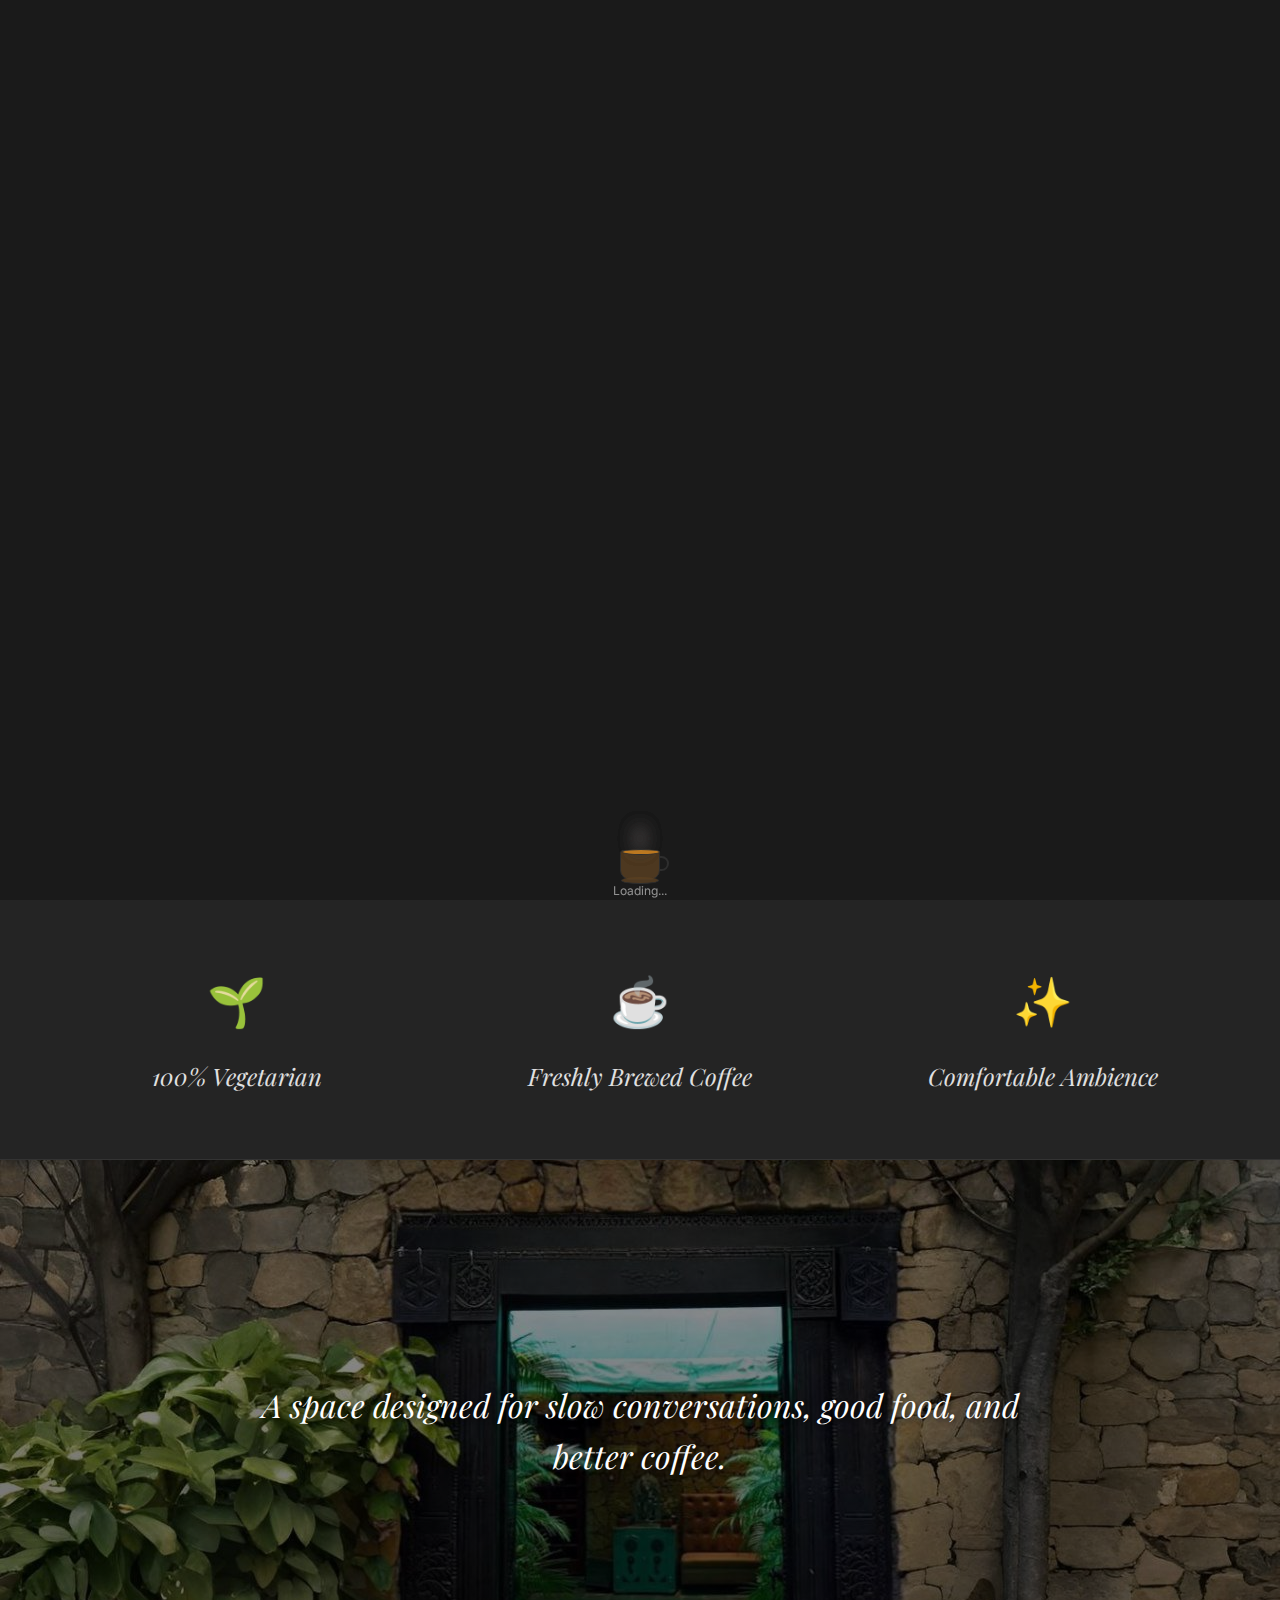
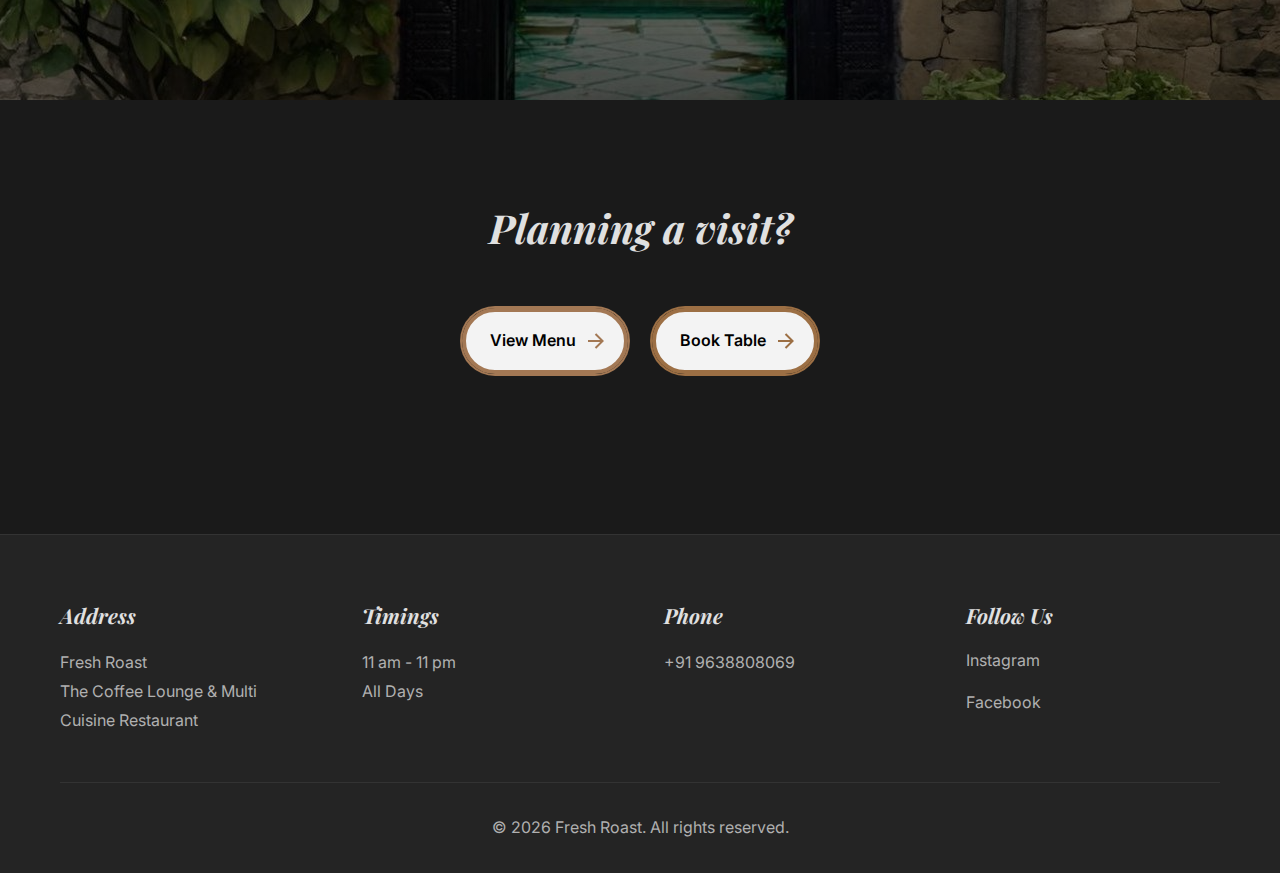
<file: index.html>
<!DOCTYPE html>
<html lang="en">
<head>
    <meta charset="UTF-8">
    <meta name="viewport" content="width=device-width, initial-scale=1.0">
    <meta name="description" content="Fresh Roast - The Coffee Lounge & Multi Cuisine Restaurant. 100% Vegetarian restaurant serving freshly brewed coffee and delicious multi-cuisine food.">
    <meta name="keywords" content="restaurant, coffee, vegetarian, multi cuisine, Ahmedabad, Fresh Roast">
    <meta name="author" content="Fresh Roast">
    <title>Fresh Roast - The Coffee Lounge & Multi Cuisine Restaurant</title>
    <link rel="stylesheet" href="styles.css">
    <link rel="preconnect" href="https://fonts.googleapis.com">
    <link rel="preconnect" href="https://fonts.gstatic.com" crossorigin>
    <link href="https://fonts.googleapis.com/css2?family=Playfair+Display:ital,wght@0,400;0,600;0,700;1,400&family=Inter:wght@300;400;500;600&display=swap" rel="stylesheet">
</head>
<body>
    <!-- Loader (first visit only) -->
    <div class="loader" id="loader">
        <div class="cup">
            <div class="cup-handle"></div>
            <div class="smoke one"></div>
            <div class="smoke two"></div>
            <div class="smoke three"></div>
        </div>
        <div class="load">Loading...</div>
    </div>

    <!-- Navigation -->
    <nav class="navbar" id="navbar">
        <div class="nav-container">
            <a href="index.html" class="nav-logo">
                <img src="logo.png" alt="Fresh Roast" class="logo-img">
                <span class="logo-text">Fresh Roast</span>
            </a>
            <ul class="nav-menu">
                <li><a href="index.html" class="nav-link">Home</a></li>
                <li><a href="menu.html" class="nav-link">Menu</a></li>
                <li><a href="about.html" class="nav-link">About</a></li>
                <li><a href="contact.html" class="nav-link">Visit Us</a></li>
                <li>
                    <button class="theme-toggle" id="themeToggle" aria-label="Toggle theme">
                        <svg class="sun-icon" viewBox="0 0 24 24" fill="none" stroke="currentColor">
                            <circle cx="12" cy="12" r="5"></circle>
                            <line x1="12" y1="1" x2="12" y2="3"></line>
                            <line x1="12" y1="21" x2="12" y2="23"></line>
                            <line x1="4.22" y1="4.22" x2="5.64" y2="5.64"></line>
                            <line x1="18.36" y1="18.36" x2="19.78" y2="19.78"></line>
                            <line x1="1" y1="12" x2="3" y2="12"></line>
                            <line x1="21" y1="12" x2="23" y2="12"></line>
                            <line x1="4.22" y1="19.78" x2="5.64" y2="18.36"></line>
                            <line x1="18.36" y1="5.64" x2="19.78" y2="4.22"></line>
                        </svg>
                        <svg class="moon-icon" viewBox="0 0 24 24" fill="none" stroke="currentColor">
                            <path d="M21 12.79A9 9 0 1 1 11.21 3 7 7 0 0 0 21 12.79z"></path>
                        </svg>
                    </button>
                </li>
            </ul>
            <button class="nav-toggle" id="navToggle" aria-label="Toggle navigation">
                <span></span>
                <span></span>
                <span></span>
            </button>
        </div>
    </nav>

    <!-- Home Page -->
    <main>
        <!-- Hero Section -->
        <section class="hero" id="hero">
            <div class="hero-carousel" id="heroCarousel">
                <div class="carousel-slide active" style="background-image: url('home.jpg')"></div>
                <div class="carousel-slide" style="background-image: url('home1.jpg')"></div>
                <div class="carousel-slide" style="background-image: url('home2.jpg')"></div>
            </div>
            <div class="hero-overlay"></div>
            <div class="hero-content">
                <h1 class="hero-title">Fresh Roast</h1>
                <p class="hero-subtitle">The Coffee Lounge & Multi Cuisine Restaurant</p>
                <div class="hero-cta">
                    <a href="menu.html" class="animated-button">
                        <svg viewBox="0 0 24 24" class="arr-2" xmlns="http://www.w3.org/2000/svg">
                            <path d="M16.1716 10.9999L10.8076 5.63589L12.2218 4.22168L20 11.9999L12.2218 19.778L10.8076 18.3638L16.1716 12.9999H4V10.9999H16.1716Z"></path>
                        </svg>
                        <span class="text">View Menu</span>
                        <span class="circle"></span>
                        <svg viewBox="0 0 24 24" class="arr-1" xmlns="http://www.w3.org/2000/svg">
                            <path d="M16.1716 10.9999L10.8076 5.63589L12.2218 4.22168L20 11.9999L12.2218 19.778L10.8076 18.3638L16.1716 12.9999H4V10.9999H16.1716Z"></path>
                        </svg>
                    </a>
                    <a href="contact.html#reserve" class="animated-button reserve-btn">
                        <svg viewBox="0 0 24 24" class="arr-2" xmlns="http://www.w3.org/2000/svg">
                            <path d="M16.1716 10.9999L10.8076 5.63589L12.2218 4.22168L20 11.9999L12.2218 19.778L10.8076 18.3638L16.1716 12.9999H4V10.9999H16.1716Z"></path>
                        </svg>
                        <span class="text">Reserve Table</span>
                        <span class="circle"></span>
                        <svg viewBox="0 0 24 24" class="arr-1" xmlns="http://www.w3.org/2000/svg">
                            <path d="M16.1716 10.9999L10.8076 5.63589L12.2218 4.22168L20 11.9999L12.2218 19.778L10.8076 18.3638L16.1716 12.9999H4V10.9999H16.1716Z"></path>
                        </svg>
                    </a>
                </div>
            </div>
        </section>

        <!-- Quick Identity Strip -->
        <section class="identity-strip">
            <div class="container">
                <div class="identity-item">
                    <div class="identity-icon">🌱</div>
                    <h3>100% Vegetarian</h3>
                </div>
                <div class="identity-item">
                    <div class="identity-icon">☕</div>
                    <h3>Freshly Brewed Coffee</h3>
                </div>
                <div class="identity-item">
                    <div class="identity-icon">✨</div>
                    <h3>Comfortable Ambience</h3>
                </div>
            </div>
        </section>

        <!-- Experience Section -->
        <section class="experience">
            <div class="experience-image">
                <img src="home.jpg" alt="Fresh Roast Ambience" loading="lazy">
            </div>
            <div class="experience-overlay"></div>
            <div class="experience-content">
                <p class="experience-text">A space designed for slow conversations, good food, and better coffee.</p>
            </div>
        </section>

        <!-- Gentle CTA Section -->
        <section class="cta-section">
            <div class="container">
                <h2 class="cta-title">Planning a visit?</h2>
                <div class="cta-buttons">
                    <a href="menu.html" class="animated-button">
                        <svg viewBox="0 0 24 24" class="arr-2" xmlns="http://www.w3.org/2000/svg">
                            <path d="M16.1716 10.9999L10.8076 5.63589L12.2218 4.22168L20 11.9999L12.2218 19.778L10.8076 18.3638L16.1716 12.9999H4V10.9999H16.1716Z"></path>
                        </svg>
                        <span class="text">View Menu</span>
                        <span class="circle"></span>
                        <svg viewBox="0 0 24 24" class="arr-1" xmlns="http://www.w3.org/2000/svg">
                            <path d="M16.1716 10.9999L10.8076 5.63589L12.2218 4.22168L20 11.9999L12.2218 19.778L10.8076 18.3638L16.1716 12.9999H4V10.9999H16.1716Z"></path>
                        </svg>
                    </a>
                    <a href="contact.html#reserve" class="animated-button reserve-btn">
                        <svg viewBox="0 0 24 24" class="arr-2" xmlns="http://www.w3.org/2000/svg">
                            <path d="M16.1716 10.9999L10.8076 5.63589L12.2218 4.22168L20 11.9999L12.2218 19.778L10.8076 18.3638L16.1716 12.9999H4V10.9999H16.1716Z"></path>
                        </svg>
                        <span class="text">Book Table</span>
                        <span class="circle"></span>
                        <svg viewBox="0 0 24 24" class="arr-1" xmlns="http://www.w3.org/2000/svg">
                            <path d="M16.1716 10.9999L10.8076 5.63589L12.2218 4.22168L20 11.9999L12.2218 19.778L10.8076 18.3638L16.1716 12.9999H4V10.9999H16.1716Z"></path>
                        </svg>
                    </a>
                </div>
            </div>
        </section>
    </main>

    <!-- Footer -->
    <footer class="footer">
        <div class="container">
            <div class="footer-content">
                <div class="footer-section">
                    <h3>Address</h3>
                    <p>Fresh Roast<br>The Coffee Lounge & Multi Cuisine Restaurant</p>
                </div>
                <div class="footer-section">
                    <h3>Timings</h3>
                    <p>11 am - 11 pm<br>All Days</p>
                </div>
                <div class="footer-section">
                    <h3>Phone</h3>
                    <p><a href="tel:+919638808069">+91 9638808069</a></p>
                </div>
                <div class="footer-section">
                    <h3>Follow Us</h3>
                    <div class="social-links">
                        <a href="https://www.instagram.com/freshroast.ahm/?igsh=aXdsazV2ZzJhY3du#" target="_blank" rel="noopener noreferrer" aria-label="Instagram">Instagram</a>
                        <a href="https://www.facebook.com/FreshRoastTheCoffeeLounge/" target="_blank" rel="noopener noreferrer" aria-label="Facebook">Facebook</a>
                    </div>
                </div>
            </div>
            <div class="footer-bottom">
                <p>&copy; 2026 Fresh Roast. All rights reserved.</p>
            </div>
        </div>
    </footer>

    <!-- Back to Top Button -->
    <button class="back-to-top" id="backToTop" aria-label="Back to top">
        <svg class="svgIcon" viewBox="0 0 384 512">
            <path d="M214.6 41.4c-12.5-12.5-32.8-12.5-45.3 0l-160 160c-12.5 12.5-12.5 32.8 0 45.3s32.8 12.5 45.3 0L160 141.2V448c0 17.7 14.3 32 32 32s32-14.3 32-32V141.2L329.4 246.6c12.5 12.5 32.8 12.5 45.3 0s12.5-32.8 0-45.3l-160-160z"></path>
        </svg>
    </button>

    <script src="script.js"></script>
</body>
</html>
</file>
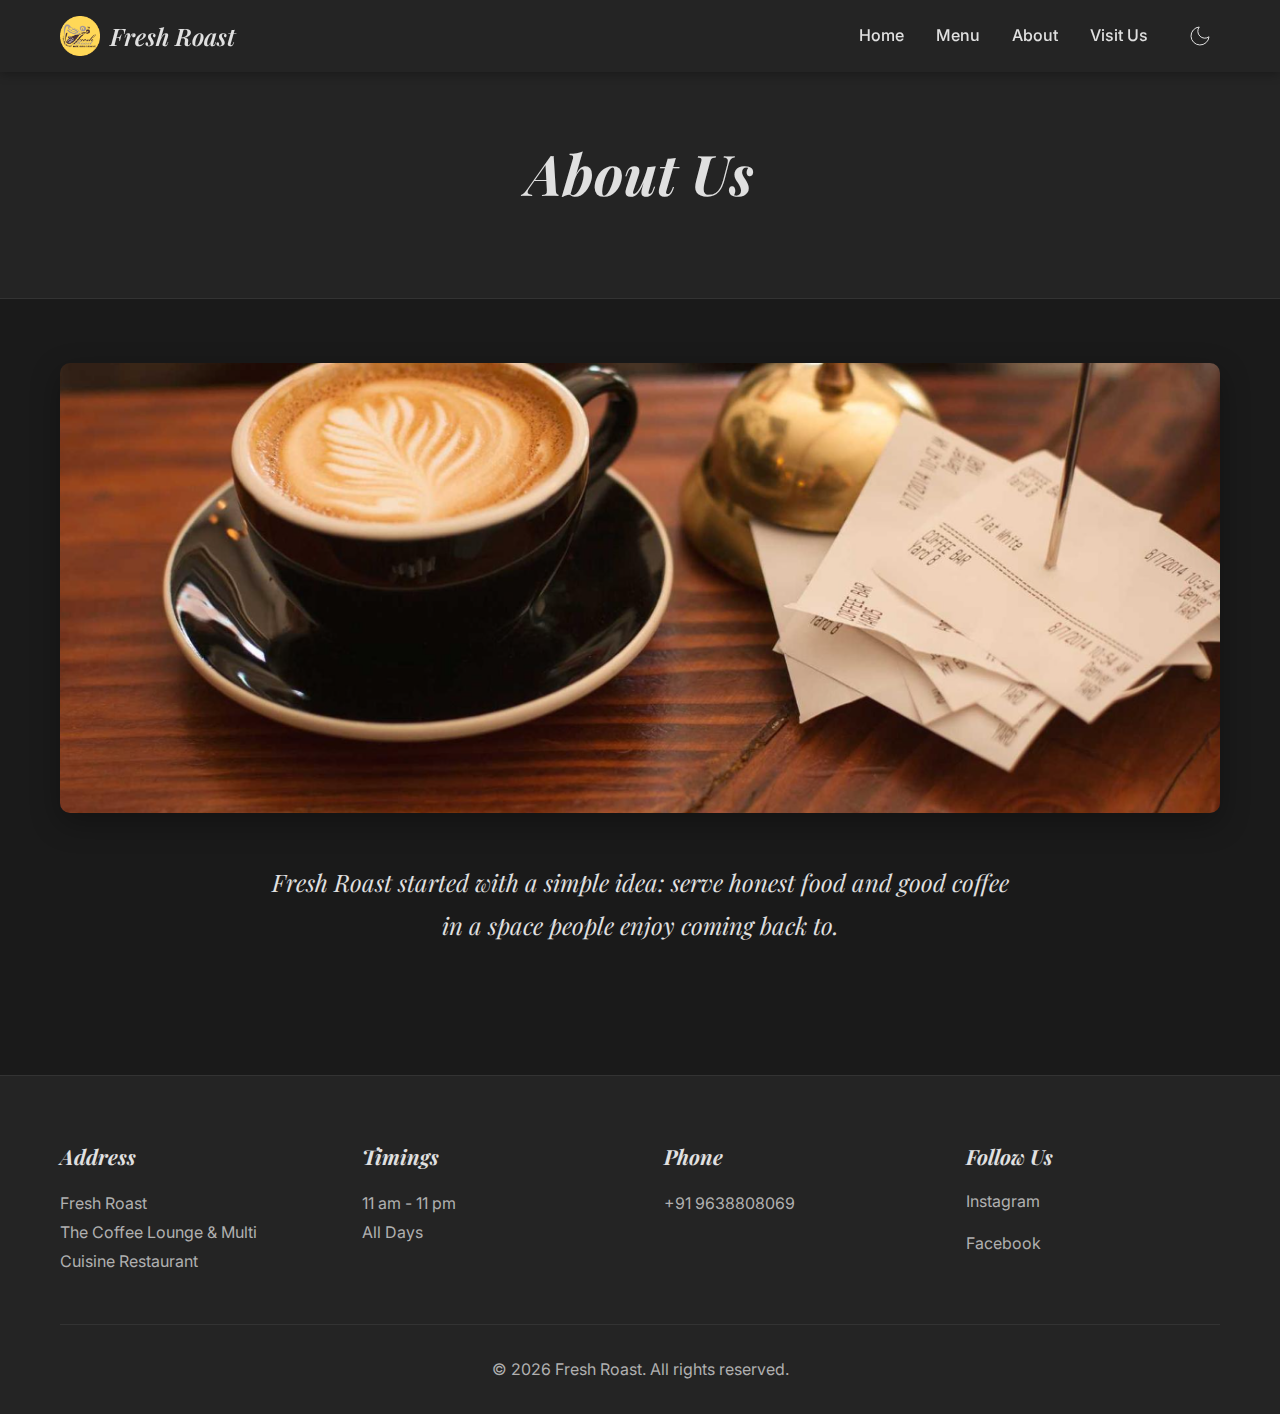
<file: about.html>
<!DOCTYPE html>
<html lang="en">
<head>
    <meta charset="UTF-8">
    <meta name="viewport" content="width=device-width, initial-scale=1.0">
    <meta name="description" content="Learn about Fresh Roast - serving honest food and good coffee in a space people enjoy coming back to.">
    <title>About - Fresh Roast</title>
    <link rel="stylesheet" href="styles.css">
    <link rel="preconnect" href="https://fonts.googleapis.com">
    <link rel="preconnect" href="https://fonts.gstatic.com" crossorigin>
    <link href="https://fonts.googleapis.com/css2?family=Playfair+Display:ital,wght@0,400;0,600;0,700;1,400&family=Inter:wght@300;400;500;600&display=swap" rel="stylesheet">
</head>
<body>
    <!-- Navigation -->
    <nav class="navbar" id="navbar">
        <div class="nav-container">
            <a href="index.html" class="nav-logo">
                <img src="logo.png" alt="Fresh Roast" class="logo-img">
                <span class="logo-text">Fresh Roast</span>
            </a>
            <ul class="nav-menu">
                <li><a href="index.html" class="nav-link">Home</a></li>
                <li><a href="menu.html" class="nav-link">Menu</a></li>
                <li><a href="about.html" class="nav-link">About</a></li>
                <li><a href="contact.html" class="nav-link">Visit Us</a></li>
                <li>
                    <button class="theme-toggle" id="themeToggle" aria-label="Toggle theme">
                        <svg class="sun-icon" viewBox="0 0 24 24" fill="none" stroke="currentColor">
                            <circle cx="12" cy="12" r="5"></circle>
                            <line x1="12" y1="1" x2="12" y2="3"></line>
                            <line x1="12" y1="21" x2="12" y2="23"></line>
                            <line x1="4.22" y1="4.22" x2="5.64" y2="5.64"></line>
                            <line x1="18.36" y1="18.36" x2="19.78" y2="19.78"></line>
                            <line x1="1" y1="12" x2="3" y2="12"></line>
                            <line x1="21" y1="12" x2="23" y2="12"></line>
                            <line x1="4.22" y1="19.78" x2="5.64" y2="18.36"></line>
                            <line x1="18.36" y1="5.64" x2="19.78" y2="4.22"></line>
                        </svg>
                        <svg class="moon-icon" viewBox="0 0 24 24" fill="none" stroke="currentColor">
                            <path d="M21 12.79A9 9 0 1 1 11.21 3 7 7 0 0 0 21 12.79z"></path>
                        </svg>
                    </button>
                </li>
            </ul>
            <button class="nav-toggle" id="navToggle" aria-label="Toggle navigation">
                <span></span>
                <span></span>
                <span></span>
            </button>
        </div>
    </nav>

    <!-- Page Header -->
    <div class="page-header">
        <h1 class="page-title">About Us</h1>
    </div>

    <!-- About Content -->
    <main class="page-content">
        <div class="container">
            <div class="about-image-container">
                <img src="cof.png" alt="Fresh Roast" class="about-image" loading="lazy">
            </div>
            <div class="about-story">
                <p class="about-story-text">
                    Fresh Roast started with a simple idea: serve honest food and good coffee in a space people enjoy coming back to.
                </p>
            </div>
        </div>
    </main>

    <!-- Footer -->
    <footer class="footer">
        <div class="container">
            <div class="footer-content">
                <div class="footer-section">
                    <h3>Address</h3>
                    <p>Fresh Roast<br>The Coffee Lounge & Multi Cuisine Restaurant</p>
                </div>
                <div class="footer-section">
                    <h3>Timings</h3>
                    <p>11 am - 11 pm<br>All Days</p>
                </div>
                <div class="footer-section">
                    <h3>Phone</h3>
                    <p><a href="tel:+919638808069">+91 9638808069</a></p>
                </div>
                <div class="footer-section">
                    <h3>Follow Us</h3>
                    <div class="social-links">
                        <a href="https://www.instagram.com/freshroast.ahm/?igsh=aXdsazV2ZzJhY3du#" target="_blank" rel="noopener noreferrer" aria-label="Instagram">Instagram</a>
                        <a href="https://www.facebook.com/FreshRoastTheCoffeeLounge/" target="_blank" rel="noopener noreferrer" aria-label="Facebook">Facebook</a>
                    </div>
                </div>
            </div>
            <div class="footer-bottom">
                <p>&copy; 2026 Fresh Roast. All rights reserved.</p>
            </div>
        </div>
    </footer>

    <!-- Back to Top Button -->
    <button class="back-to-top" id="backToTop" aria-label="Back to top">
        <svg class="svgIcon" viewBox="0 0 384 512">
            <path d="M214.6 41.4c-12.5-12.5-32.8-12.5-45.3 0l-160 160c-12.5 12.5-12.5 32.8 0 45.3s32.8 12.5 45.3 0L160 141.2V448c0 17.7 14.3 32 32 32s32-14.3 32-32V141.2L329.4 246.6c12.5 12.5 32.8 12.5 45.3 0s12.5-32.8 0-45.3l-160-160z"></path>
        </svg>
    </button>

    <script src="script.js"></script>
</body>
</html>
</file>
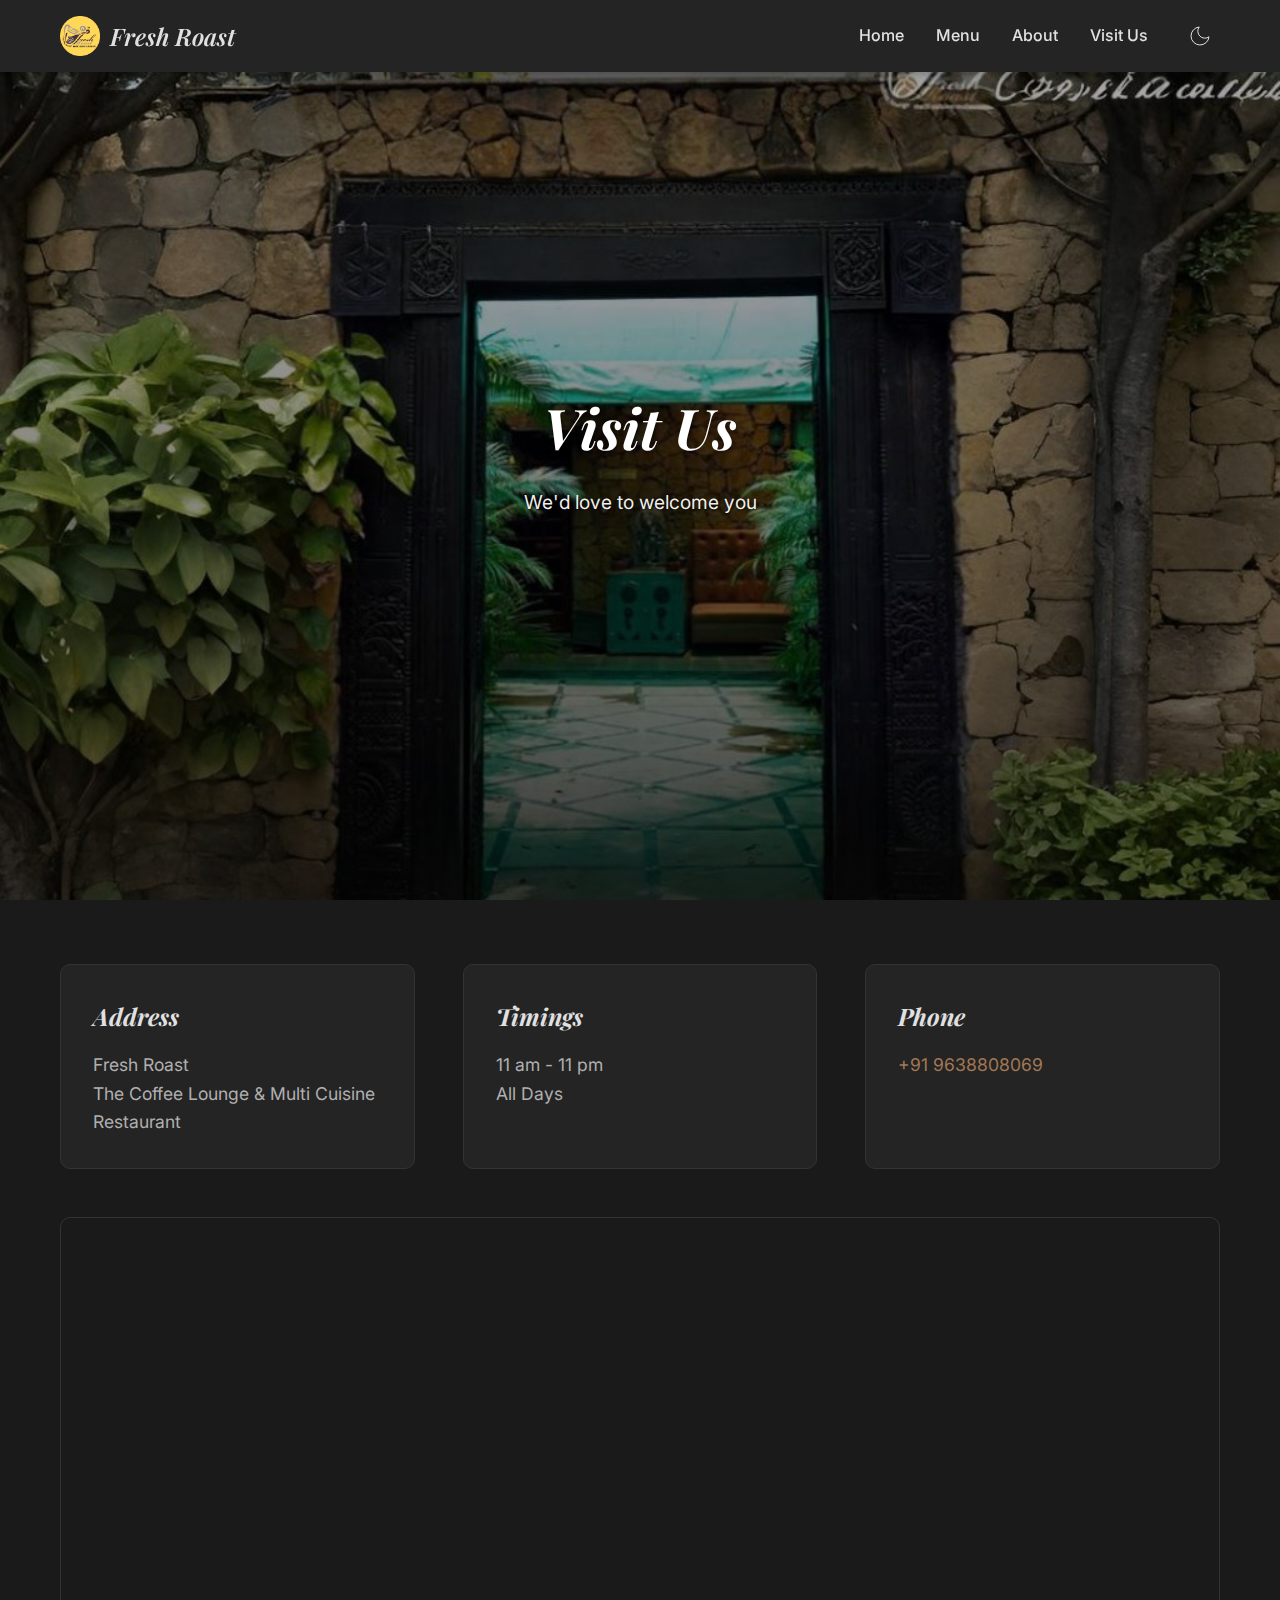
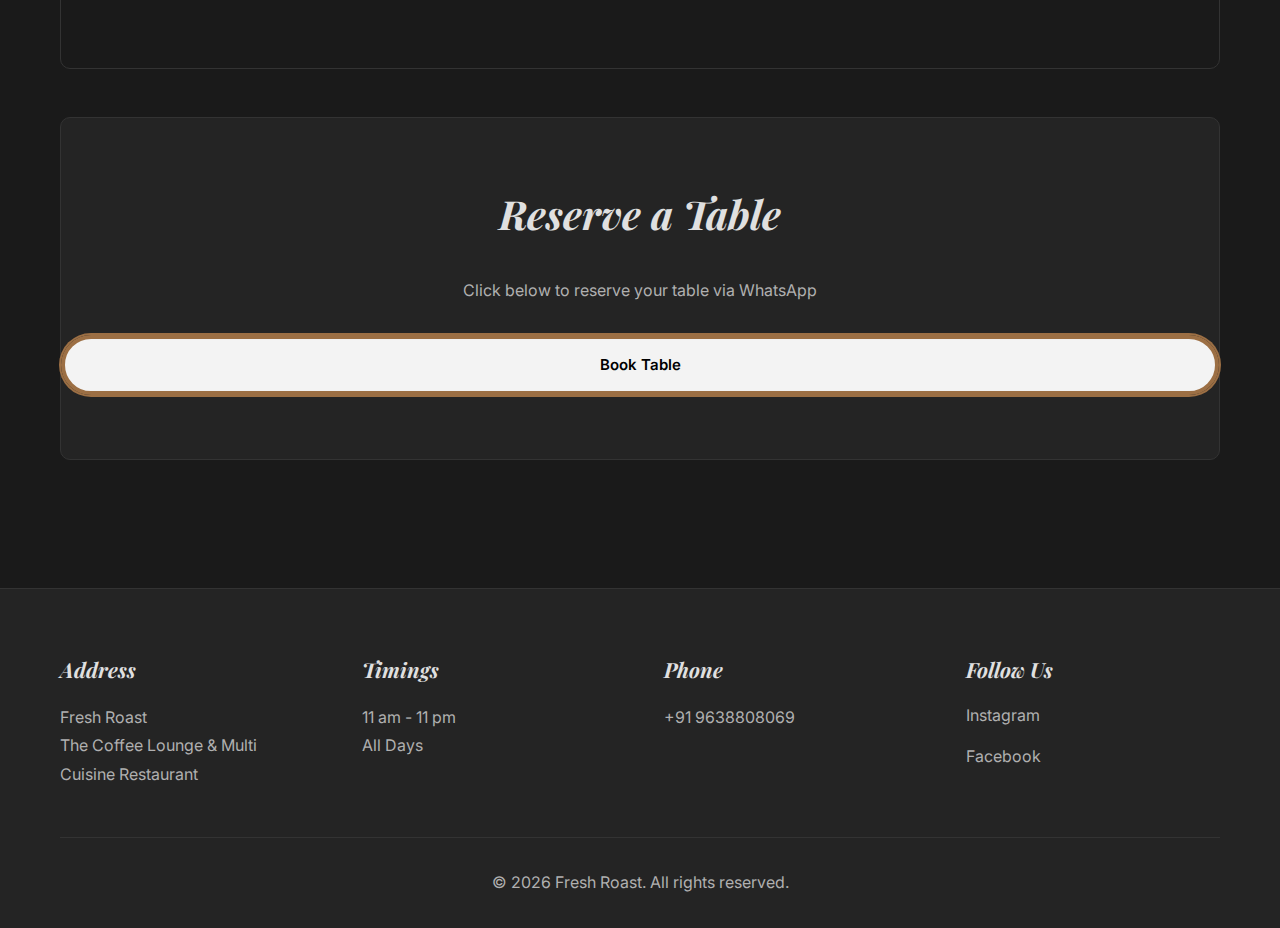
<file: contact.html>
<!DOCTYPE html>
<html lang="en">
<head>
    <meta charset="UTF-8">
    <meta name="viewport" content="width=device-width, initial-scale=1.0">
    <meta name="description" content="Visit Fresh Roast - Find our address, timings, and contact information. Reserve your table today!">
    <title>Visit Us - Fresh Roast</title>
    <link rel="stylesheet" href="styles.css">
    <link rel="preconnect" href="https://fonts.googleapis.com">
    <link rel="preconnect" href="https://fonts.gstatic.com" crossorigin>
    <link href="https://fonts.googleapis.com/css2?family=Playfair+Display:ital,wght@0,400;0,600;0,700;1,400&family=Inter:wght@300;400;500;600&display=swap" rel="stylesheet">
</head>
<body>
    <!-- Navigation -->
    <nav class="navbar" id="navbar">
        <div class="nav-container">
            <a href="index.html" class="nav-logo">
                <img src="logo.png" alt="Fresh Roast" class="logo-img">
                <span class="logo-text">Fresh Roast</span>
            </a>
            <ul class="nav-menu">
                <li><a href="index.html" class="nav-link">Home</a></li>
                <li><a href="menu.html" class="nav-link">Menu</a></li>
                <li><a href="about.html" class="nav-link">About</a></li>
                <li><a href="contact.html" class="nav-link">Visit Us</a></li>
                <li>
                    <button class="theme-toggle" id="themeToggle" aria-label="Toggle theme">
                        <svg class="sun-icon" viewBox="0 0 24 24" fill="none" stroke="currentColor">
                            <circle cx="12" cy="12" r="5"></circle>
                            <line x1="12" y1="1" x2="12" y2="3"></line>
                            <line x1="12" y1="21" x2="12" y2="23"></line>
                            <line x1="4.22" y1="4.22" x2="5.64" y2="5.64"></line>
                            <line x1="18.36" y1="18.36" x2="19.78" y2="19.78"></line>
                            <line x1="1" y1="12" x2="3" y2="12"></line>
                            <line x1="21" y1="12" x2="23" y2="12"></line>
                            <line x1="4.22" y1="19.78" x2="5.64" y2="18.36"></line>
                            <line x1="18.36" y1="5.64" x2="19.78" y2="4.22"></line>
                        </svg>
                        <svg class="moon-icon" viewBox="0 0 24 24" fill="none" stroke="currentColor">
                            <path d="M21 12.79A9 9 0 1 1 11.21 3 7 7 0 0 0 21 12.79z"></path>
                        </svg>
                    </button>
                </li>
            </ul>
            <button class="nav-toggle" id="navToggle" aria-label="Toggle navigation">
                <span></span>
                <span></span>
                <span></span>
            </button>
        </div>
    </nav>

    <!-- Page Header -->
    <div class="page-header visit-header">
        <div class="visit-header-image">
            <img src="home.jpg" alt="Fresh Roast" class="visit-header-img" loading="lazy">
        </div>
        <div class="visit-header-overlay"></div>
        <div class="visit-header-content">
            <h1 class="page-title">Visit Us</h1>
            <p class="page-subtitle">We'd love to welcome you</p>
        </div>
    </div>

    <!-- Contact Content -->
    <main class="page-content">
        <div class="container">
            <div class="contact-info">
                <div class="contact-item">
                    <h3>Address</h3>
                    <p>Fresh Roast<br>The Coffee Lounge & Multi Cuisine Restaurant</p>
                </div>
                <div class="contact-item">
                    <h3>Timings</h3>
                    <p>11 am - 11 pm<br>All Days</p>
                </div>
                <div class="contact-item">
                    <h3>Phone</h3>
                    <p><a href="tel:+919638808069">+91 9638808069</a></p>
                </div>
            </div>

            <div class="map-container">
             <iframe src="https://www.google.com/maps/embed?pb=!1m18!1m12!1m3!1d229.51423745306727!2d72.5644036967439!3d23.01540667382108!2m3!1f0!2f0!3f0!3m2!1i1024!2i768!4f13.1!3m3!1m2!1s0x395e8501d4c2bc61%3A0x37ebe7c2292459db!2sFresh%20Roast%20(Ahmedabad)!5e0!3m2!1sen!2sin!4v1768493990735!5m2!1sen!2sin" width="600" height="450" style="border:0;" allowfullscreen="" loading="lazy" referrerpolicy="no-referrer-when-downgrade">

             </iframe>
            </div>

            <div class="reserve-section" id="reserve">
                <h2>Reserve a Table</h2>
                <p style="margin-bottom: 2rem; color: var(--text-secondary);">Click below to reserve your table via WhatsApp</p>
                <a href="javascript:void(0)" class="animated-button reserve-btn centered" id="reserveButton">
                    <span class="text">Book Table</span>
                    <span class="circle"></span>
                </a>
            </div>
        </div>
    </main>

    <!-- Footer -->
    <footer class="footer">
        <div class="container">
            <div class="footer-content">
                <div class="footer-section">
                    <h3>Address</h3>
                    <p>Fresh Roast<br>The Coffee Lounge & Multi Cuisine Restaurant</p>
                </div>
                <div class="footer-section">
                    <h3>Timings</h3>
                    <p>11 am - 11 pm<br>All Days</p>
                </div>
                <div class="footer-section">
                    <h3>Phone</h3>
                    <p><a href="tel:+919638808069">+91 9638808069</a></p>
                </div>
                <div class="footer-section">
                    <h3>Follow Us</h3>
                    <div class="social-links">
                        <a href="https://www.instagram.com/freshroast.ahm/?igsh=aXdsazV2ZzJhY3du#" target="_blank" rel="noopener noreferrer" aria-label="Instagram">Instagram</a>
                        <a href="https://www.facebook.com/FreshRoastTheCoffeeLounge/" target="_blank" rel="noopener noreferrer" aria-label="Facebook">Facebook</a>
                    </div>
                </div>
            </div>
            <div class="footer-bottom">
                <p>&copy; 2026 Fresh Roast. All rights reserved.</p>
            </div>
        </div>
    </footer>

    <!-- Back to Top Button -->
    <button class="back-to-top" id="backToTop" aria-label="Back to top">
        <svg class="svgIcon" viewBox="0 0 384 512">
            <path d="M214.6 41.4c-12.5-12.5-32.8-12.5-45.3 0l-160 160c-12.5 12.5-12.5 32.8 0 45.3s32.8 12.5 45.3 0L160 141.2V448c0 17.7 14.3 32 32 32s32-14.3 32-32V141.2L329.4 246.6c12.5 12.5 32.8 12.5 45.3 0s12.5-32.8 0-45.3l-160-160z"></path>
        </svg>
    </button>

    <script src="script.js"></script>
</body>
</html>
</file>
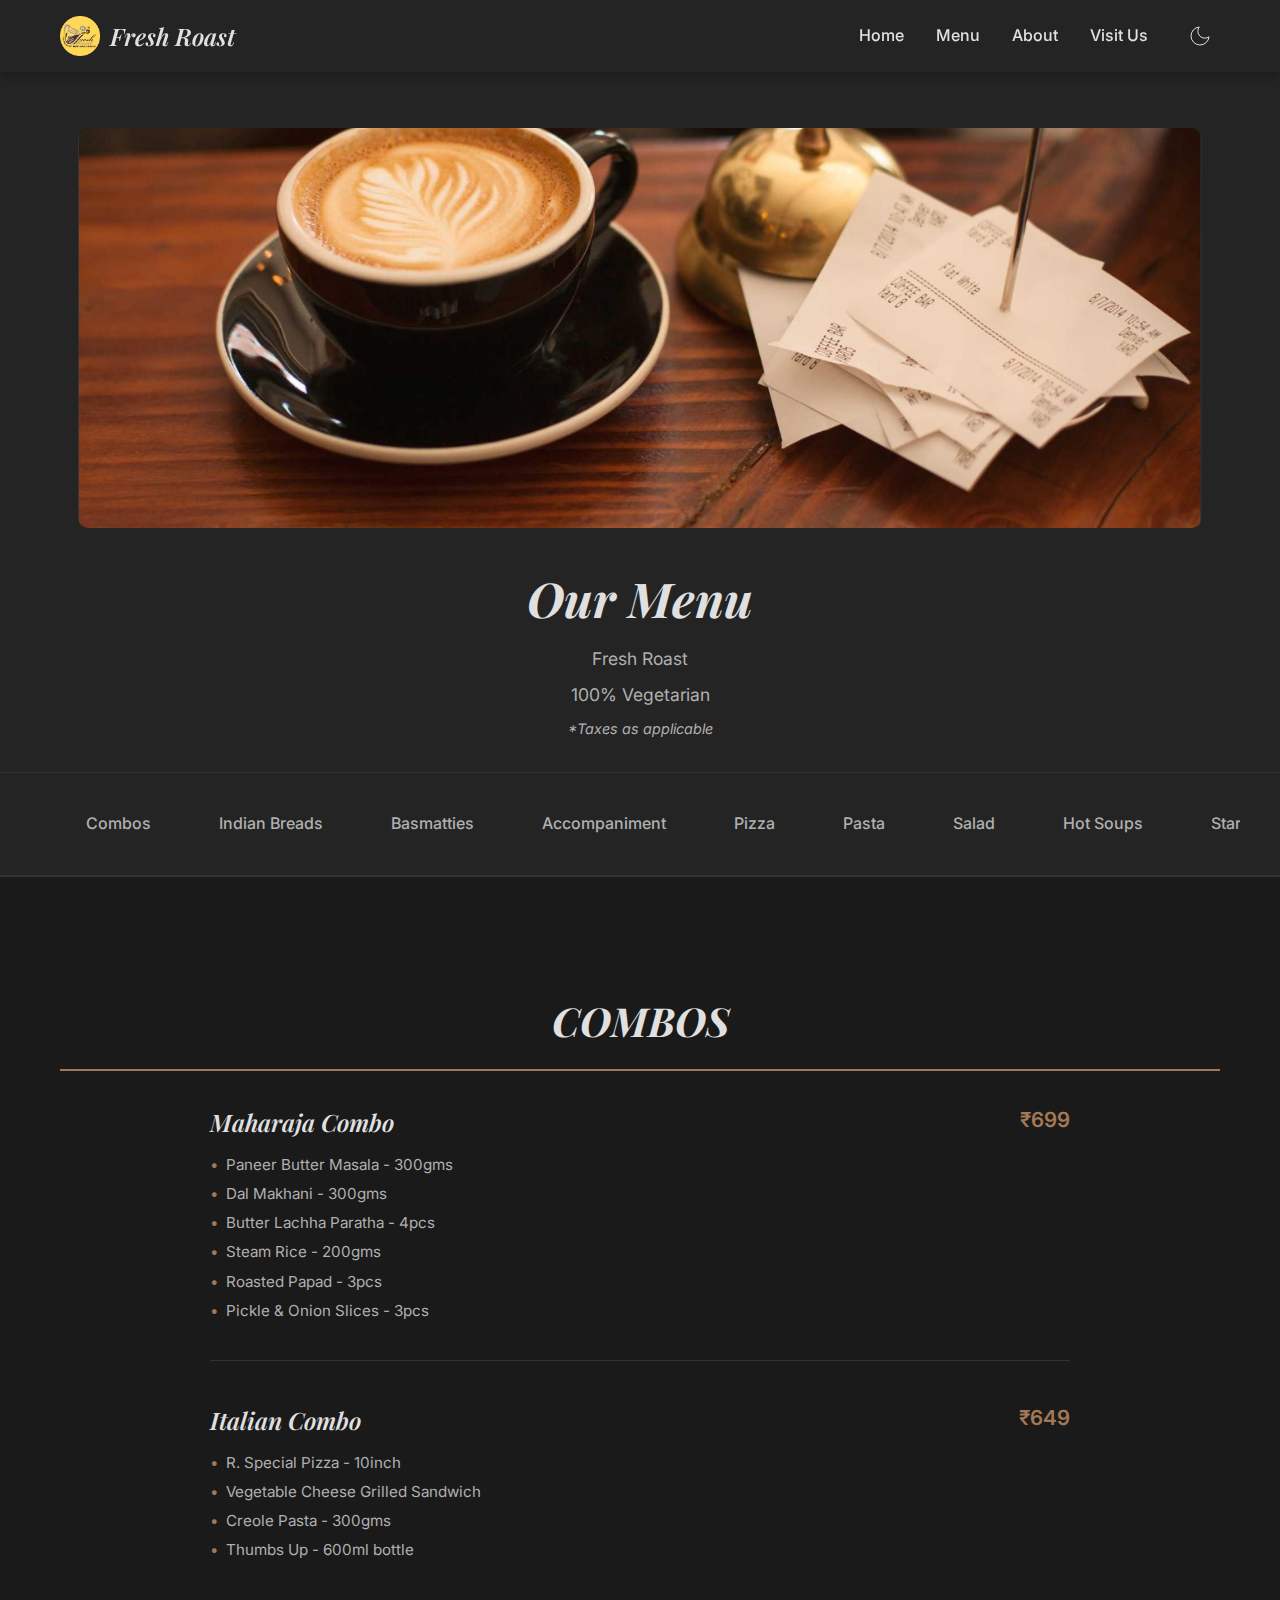
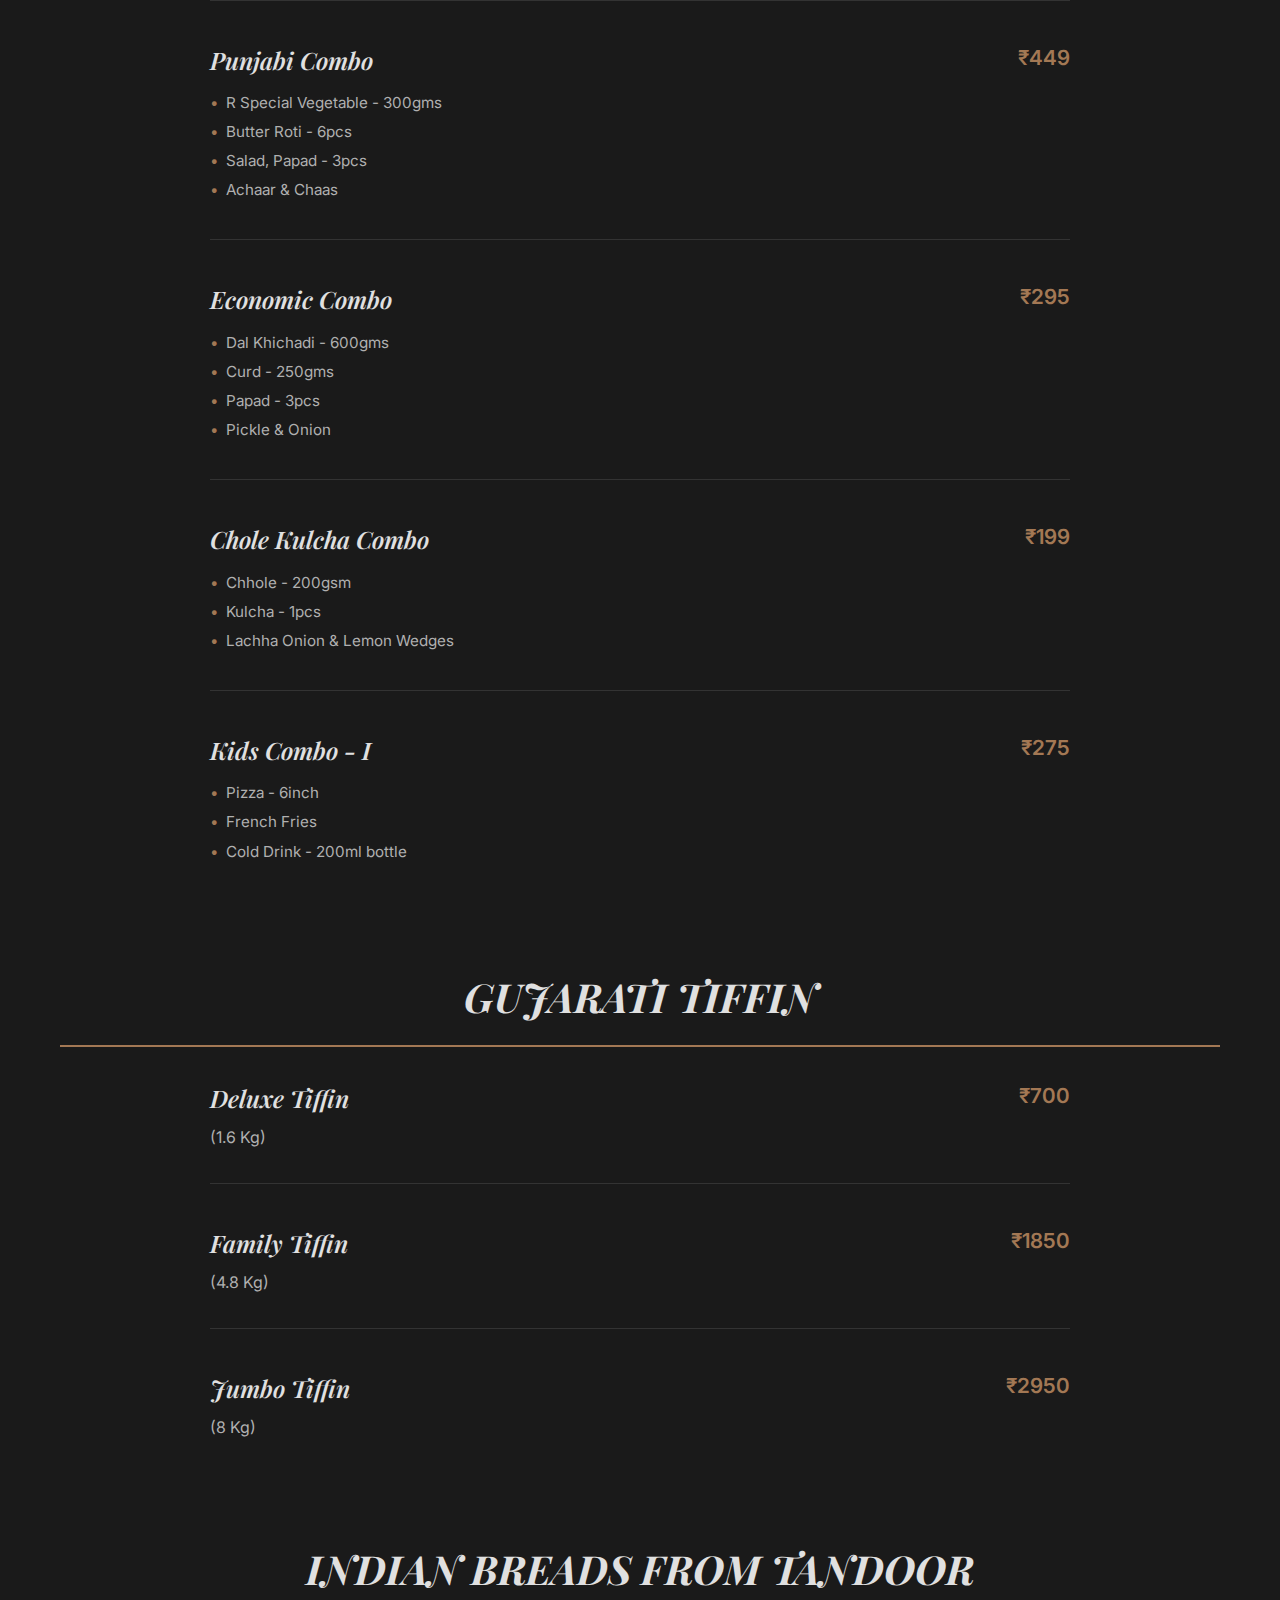
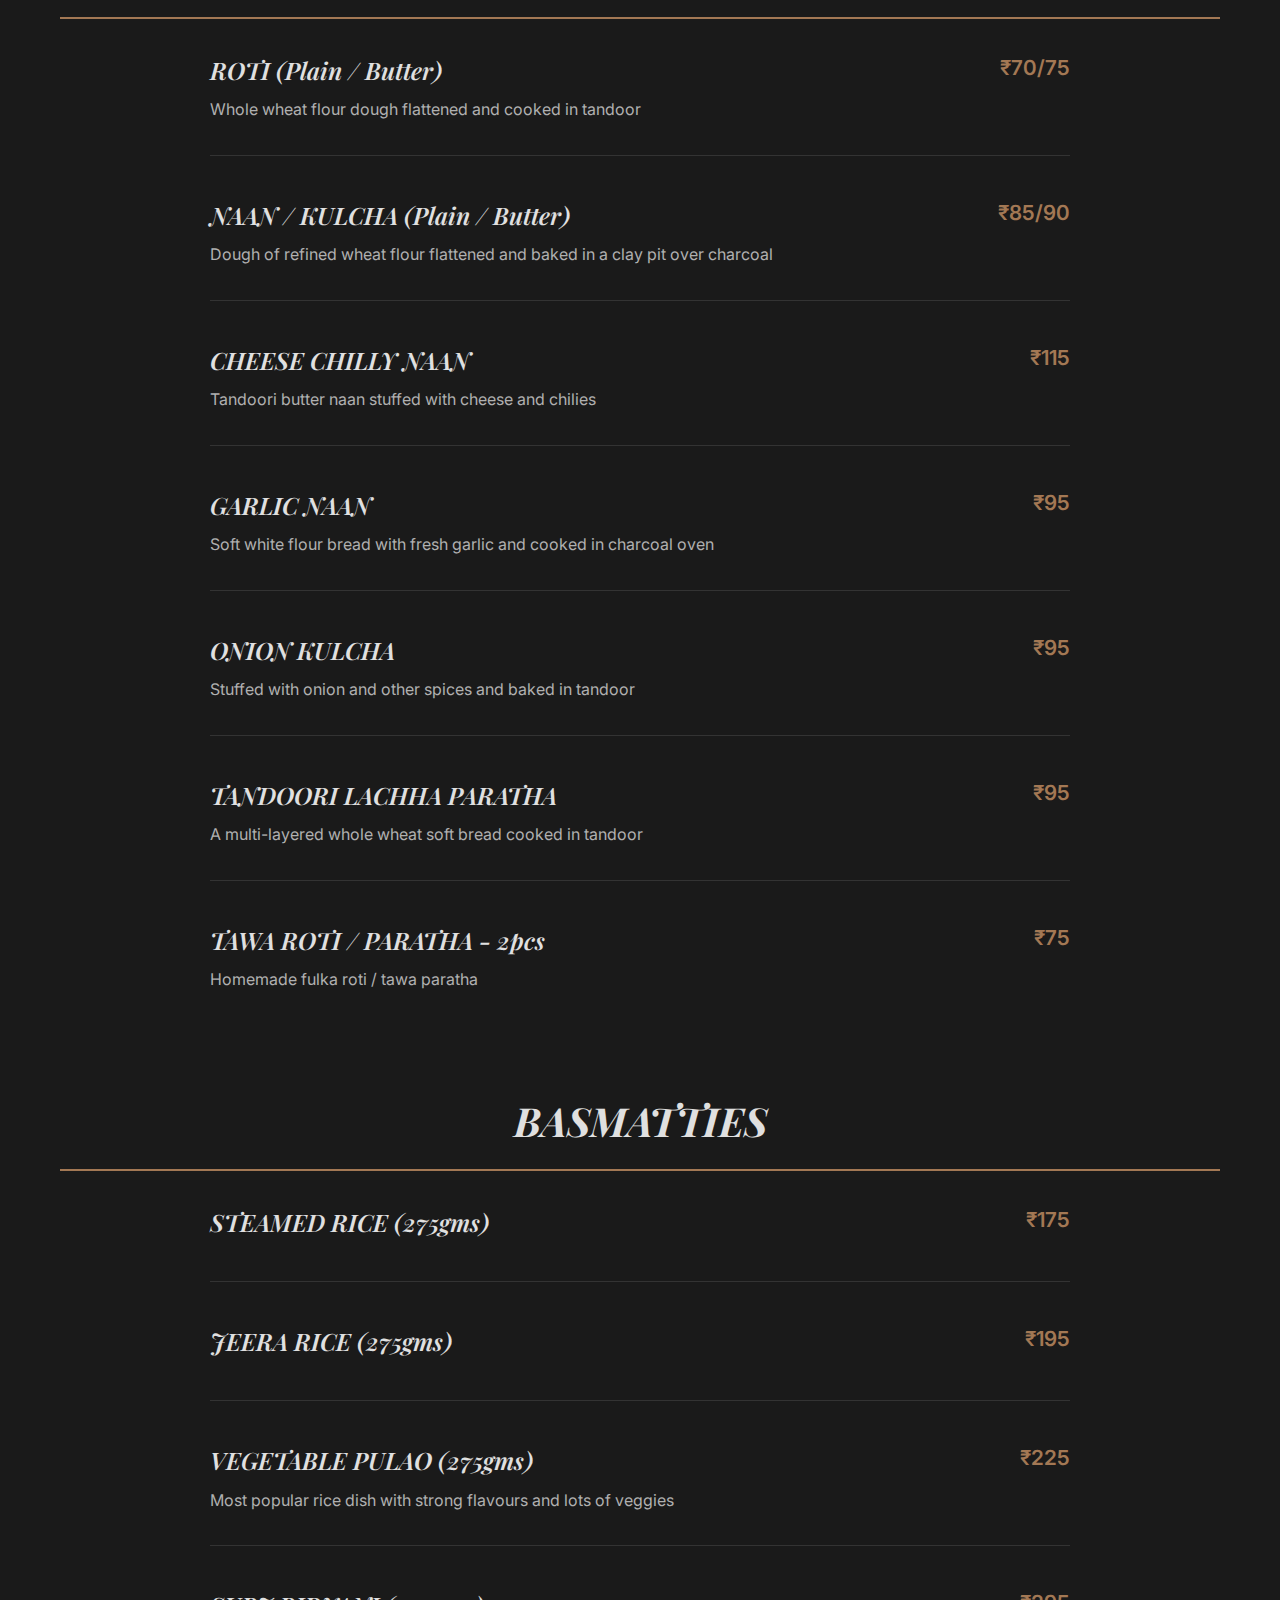
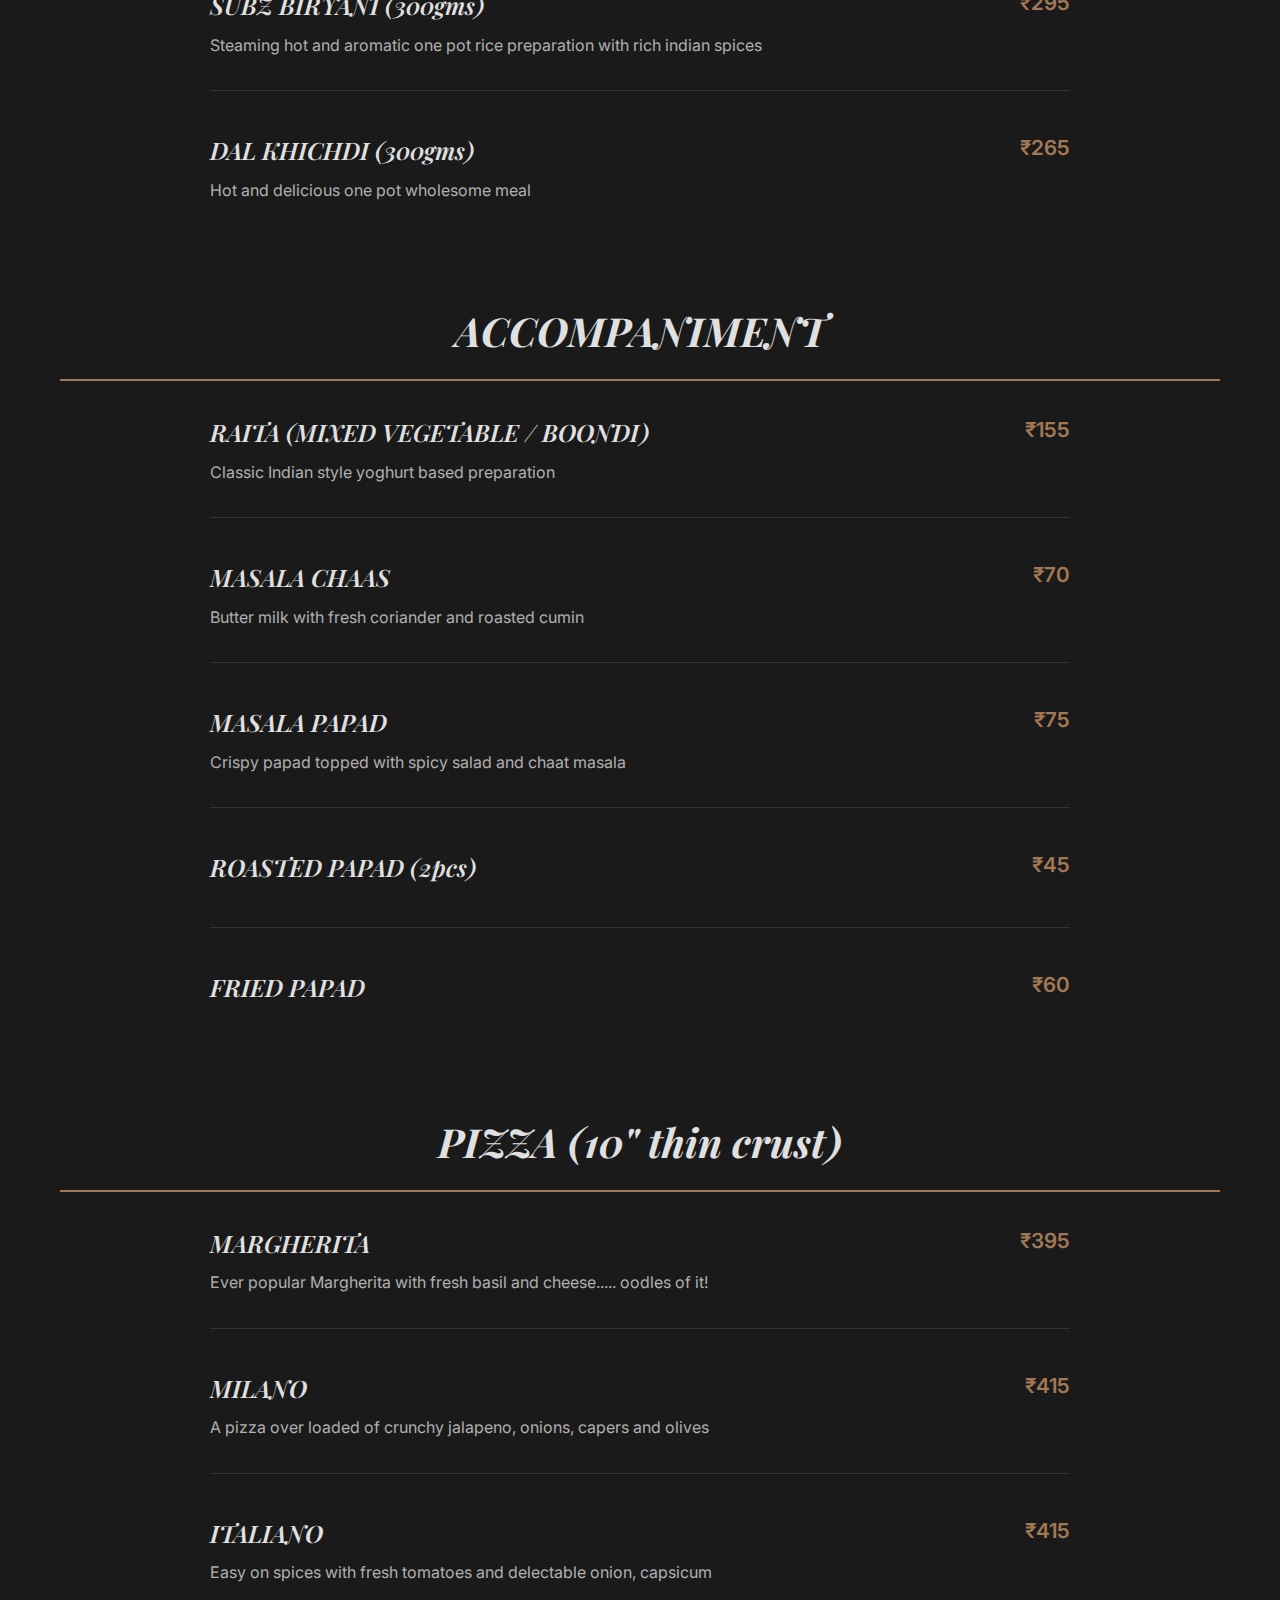
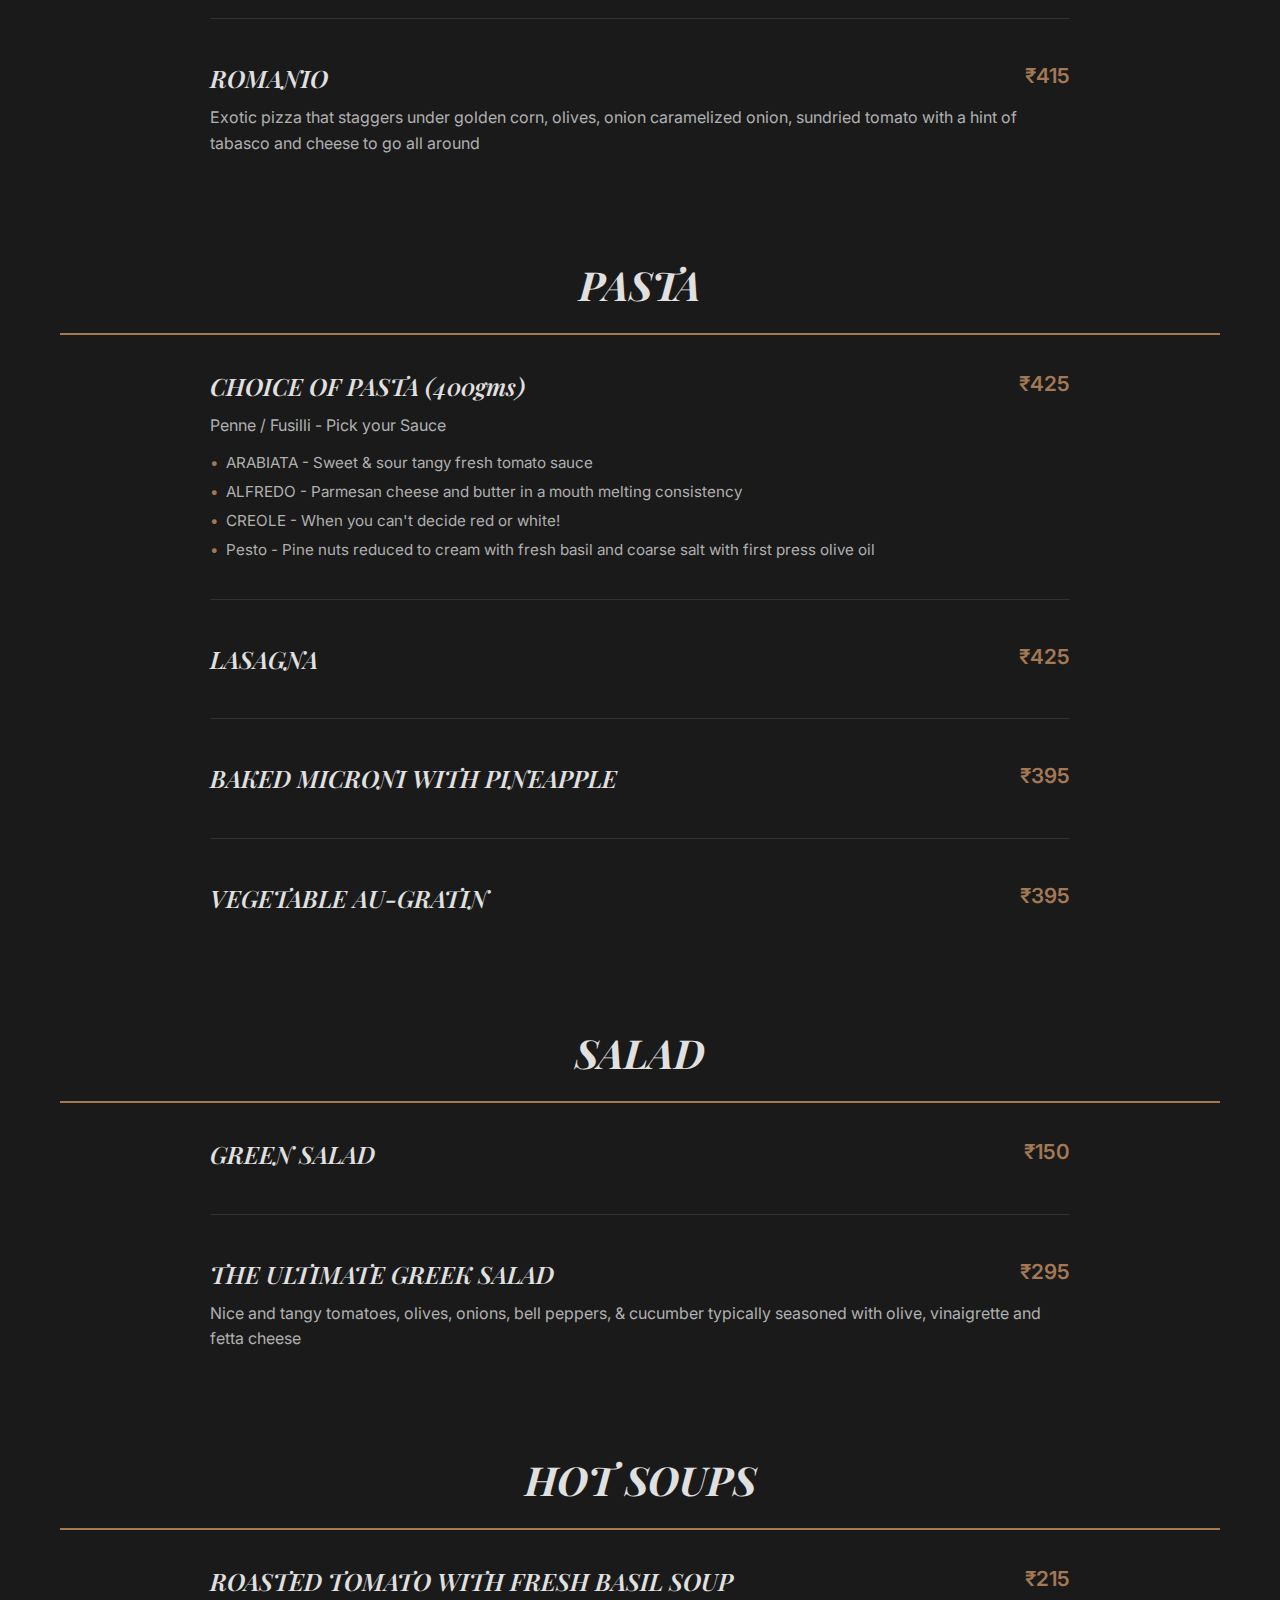
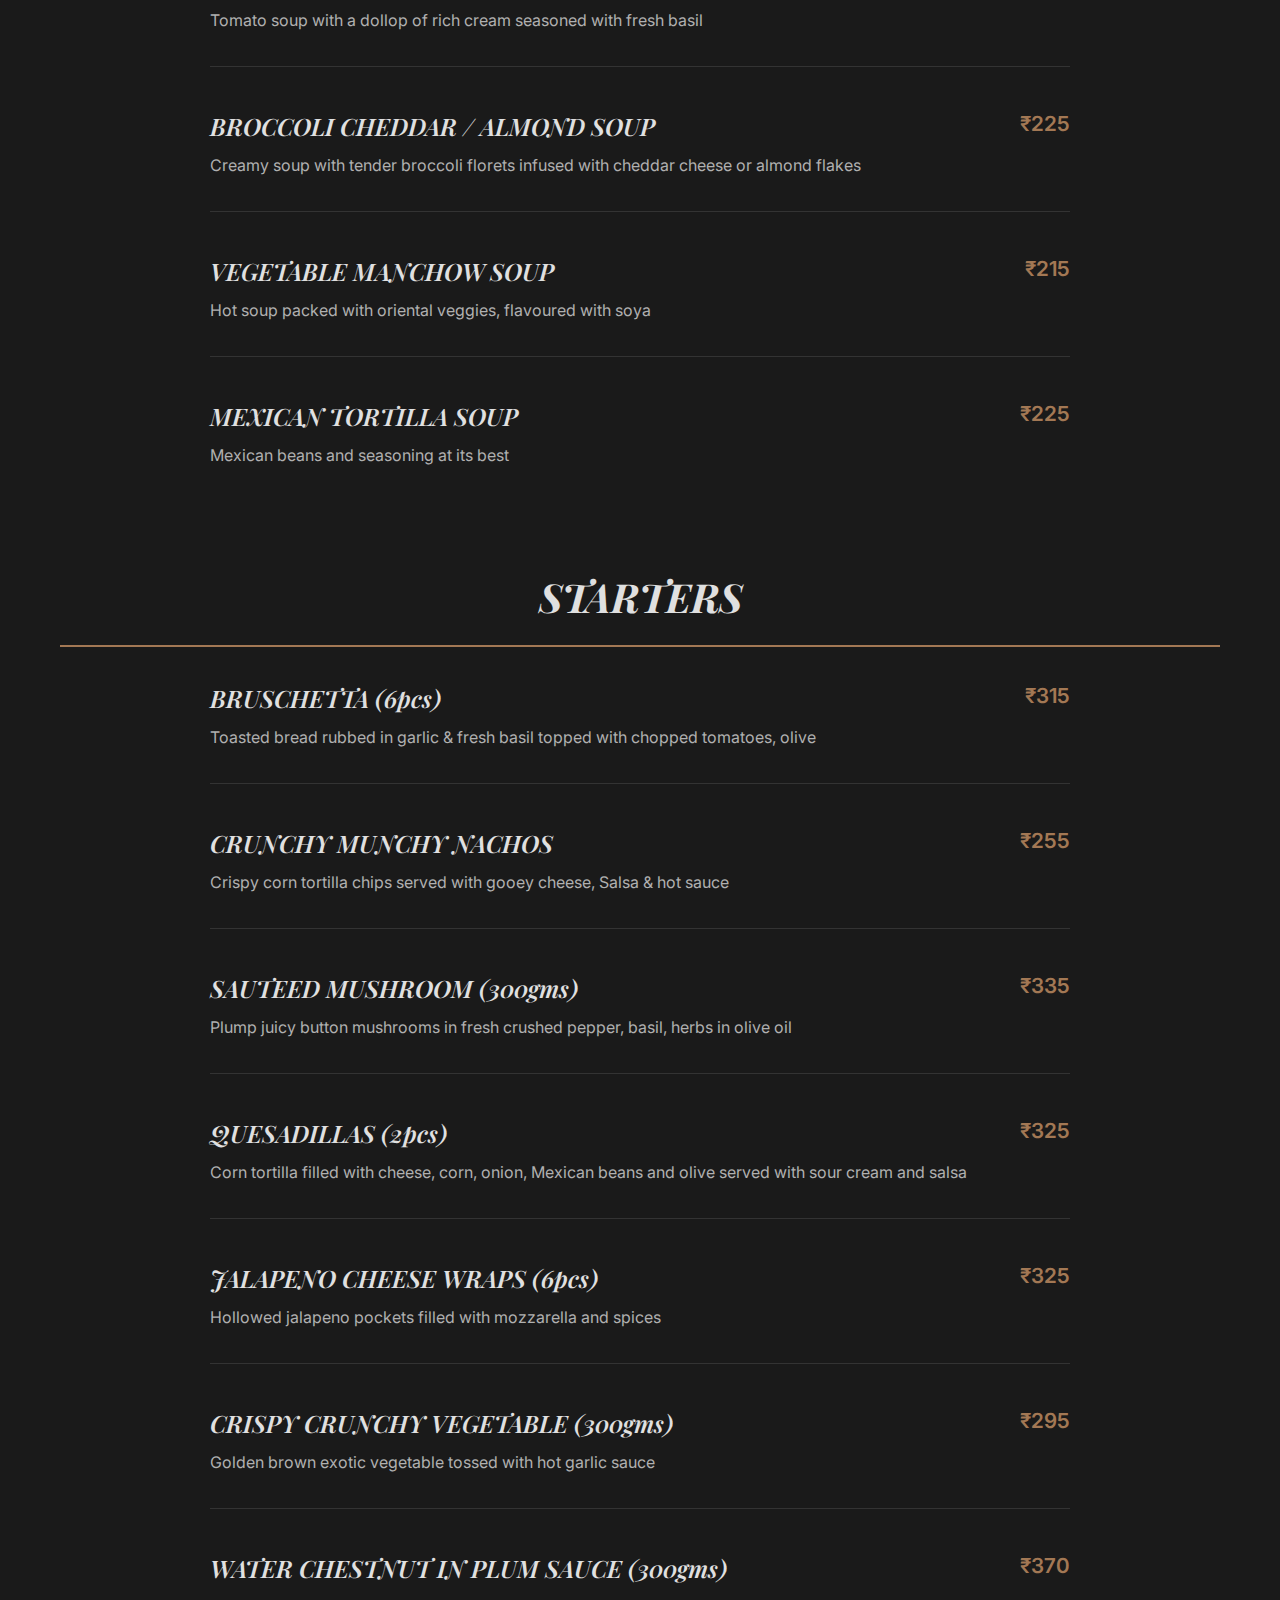
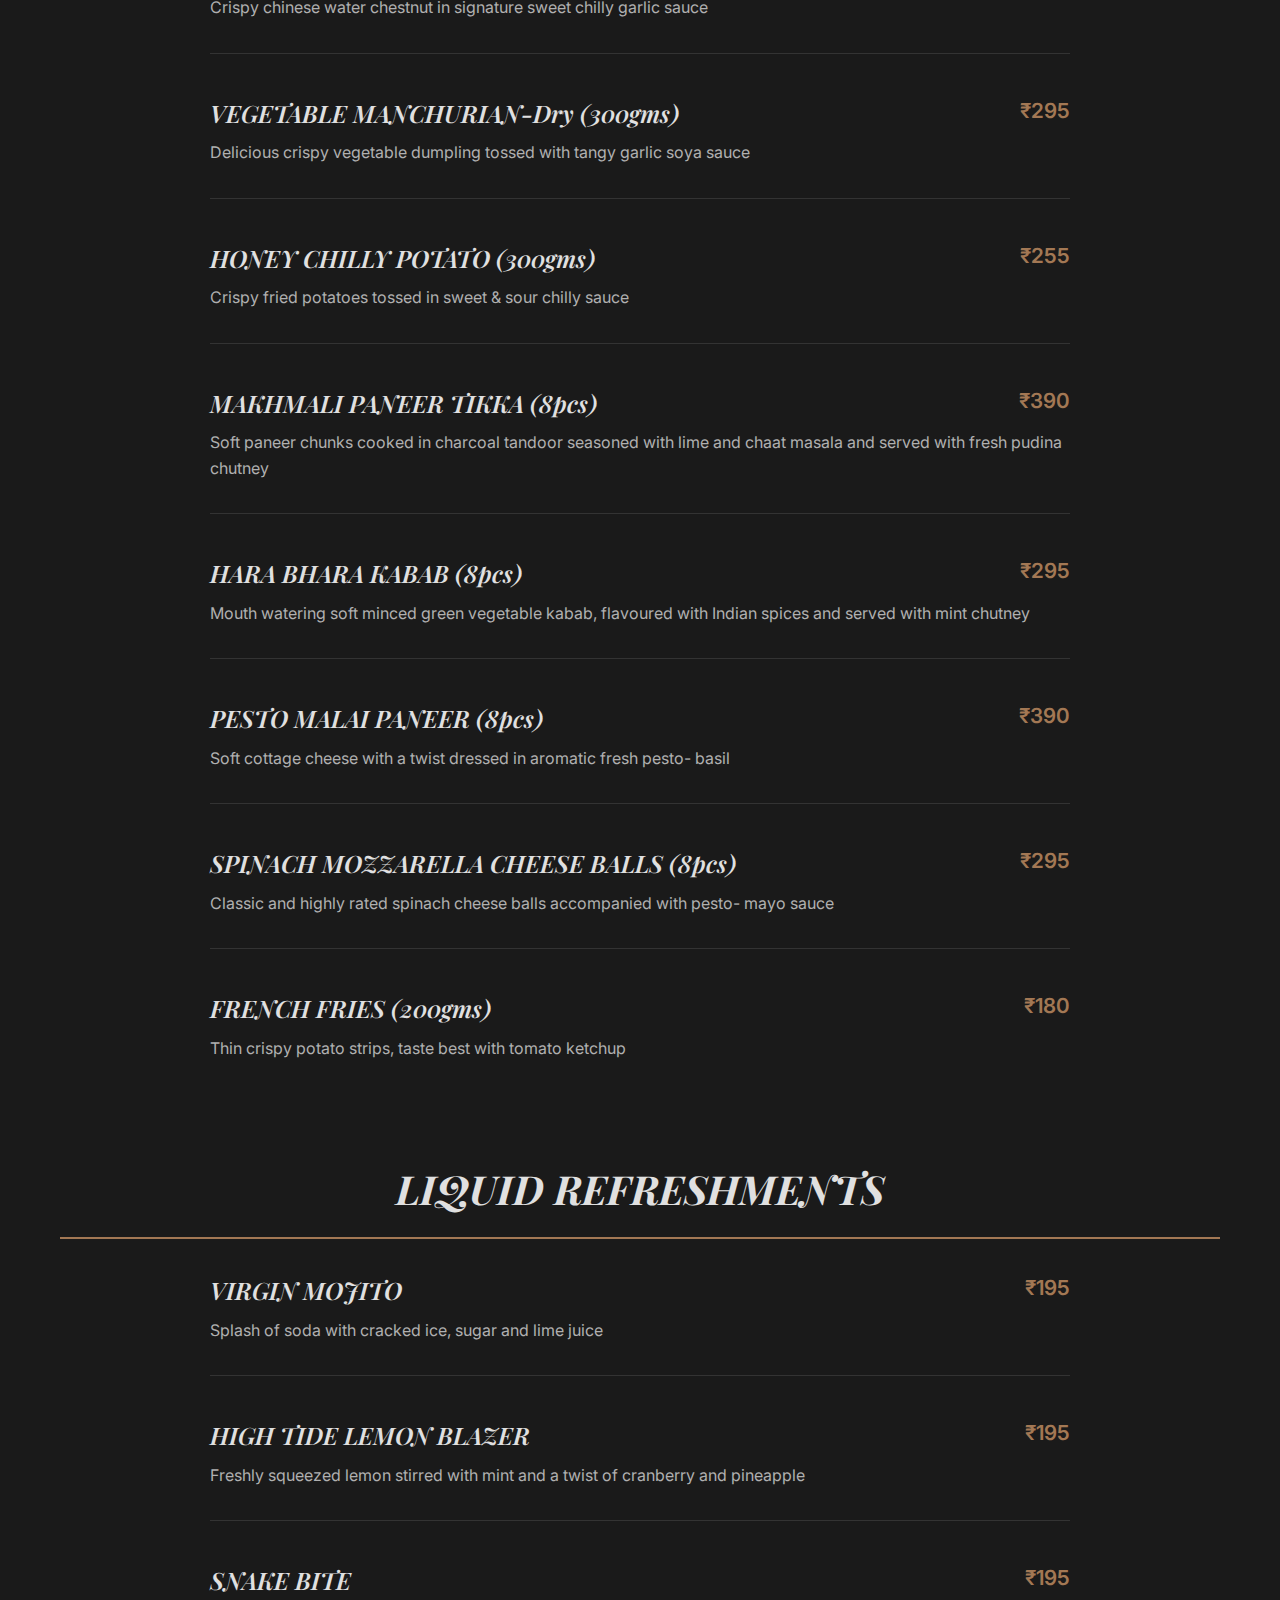
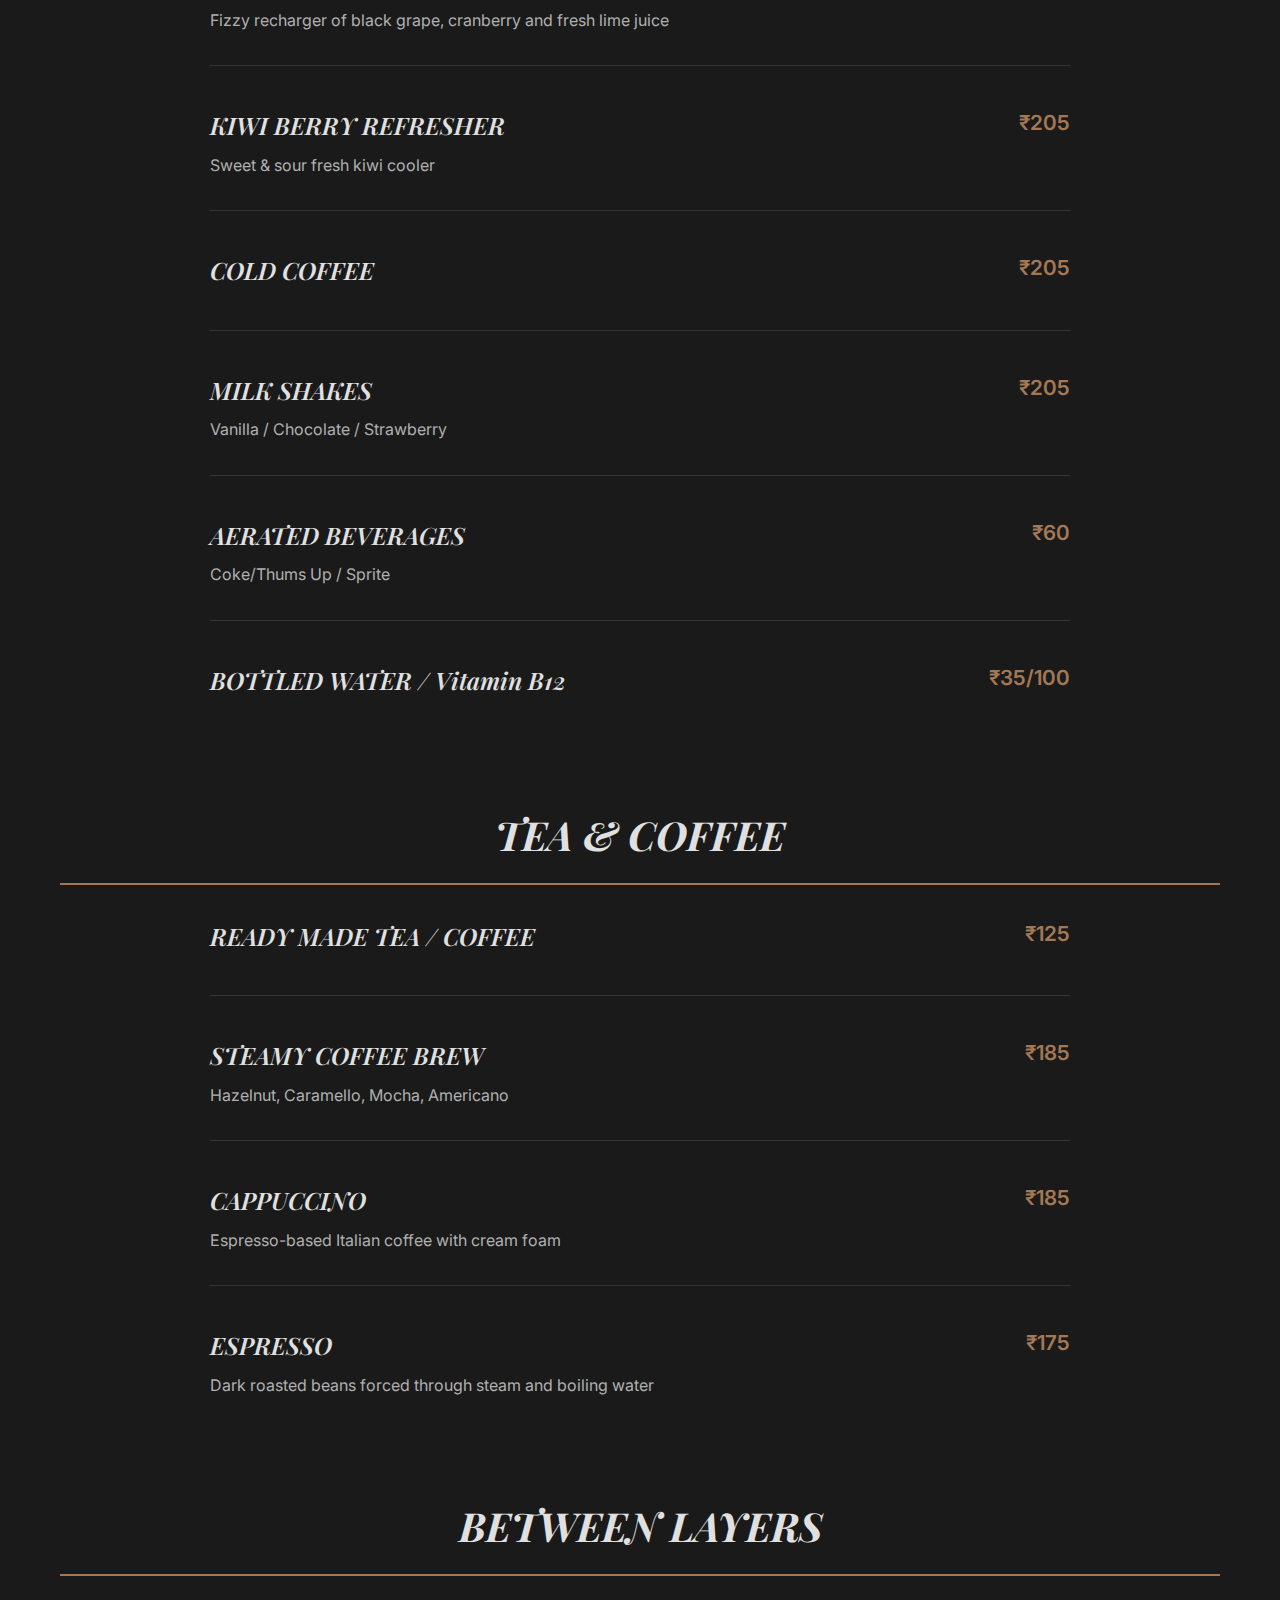
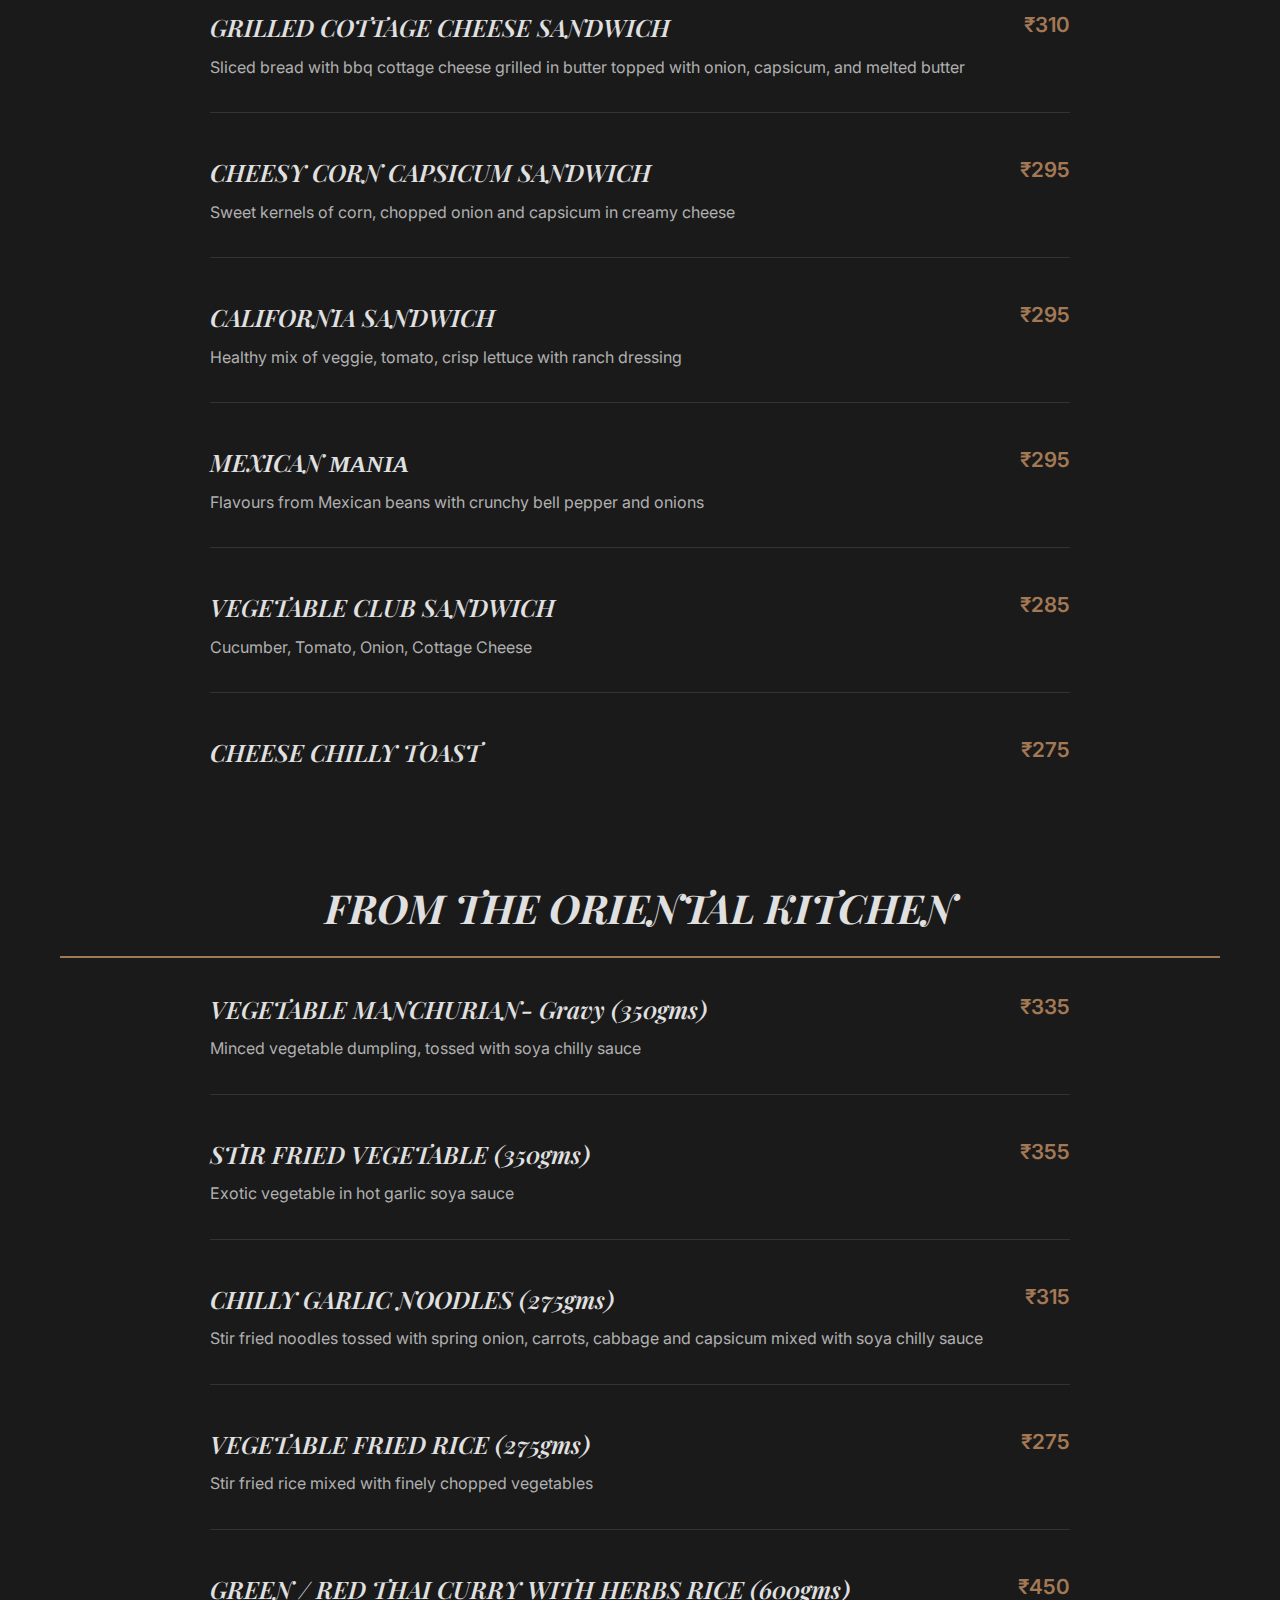
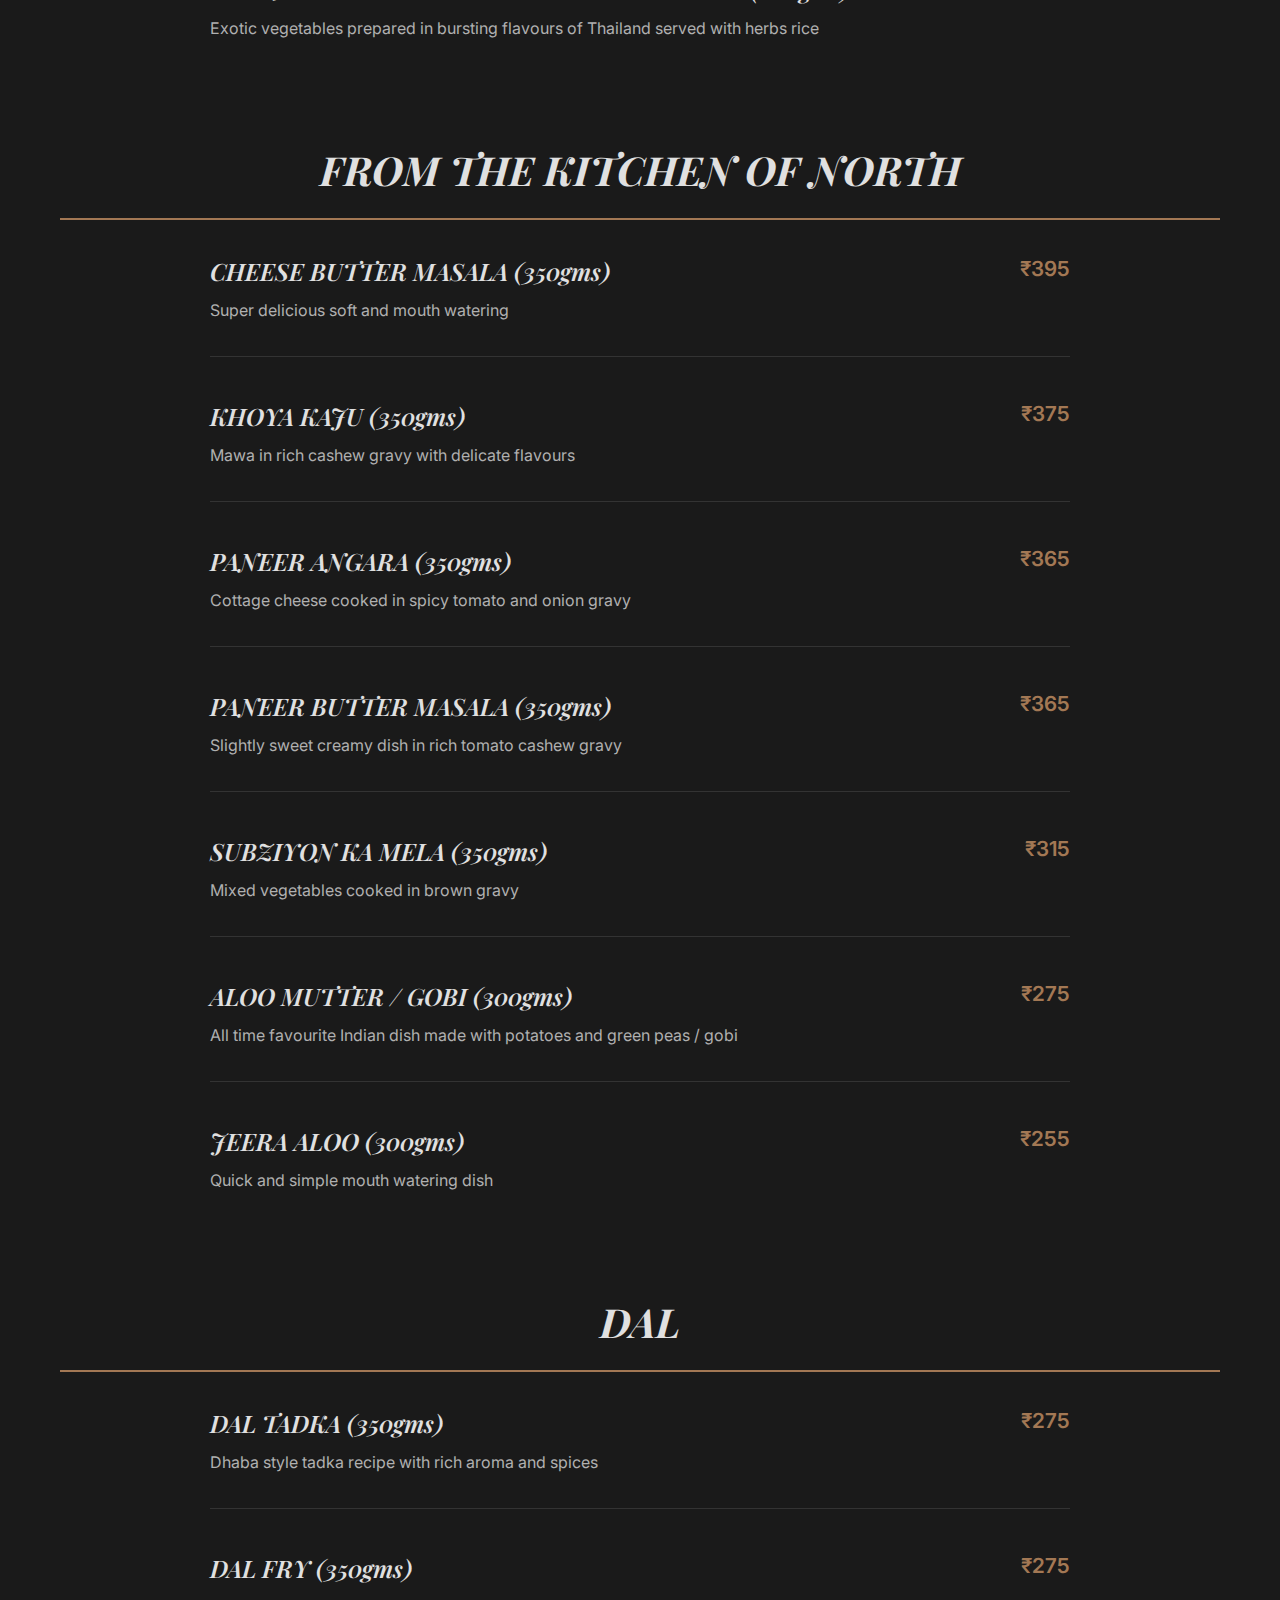
<file: menu.html>
<!DOCTYPE html>
<html lang="en">
<head>
    <meta charset="UTF-8">
    <meta name="viewport" content="width=device-width, initial-scale=1.0">
    <meta name="description" content="Browse our complete menu featuring vegetarian combos, Indian breads, pizza, pasta, starters, and more at Fresh Roast.">
    <title>Menu - Fresh Roast</title>
    <link rel="stylesheet" href="styles.css">
    <link rel="preconnect" href="https://fonts.googleapis.com">
    <link rel="preconnect" href="https://fonts.gstatic.com" crossorigin>
    <link href="https://fonts.googleapis.com/css2?family=Playfair+Display:ital,wght@0,400;0,600;0,700;1,400&family=Inter:wght@300;400;500;600&display=swap" rel="stylesheet">
</head>
<body>
    <!-- Navigation -->
    <nav class="navbar" id="navbar">
        <div class="nav-container">
            <a href="index.html" class="nav-logo">
                <img src="logo.png" alt="Fresh Roast" class="logo-img">
                <span class="logo-text">Fresh Roast</span>
            </a>
            <ul class="nav-menu">
                <li><a href="index.html" class="nav-link">Home</a></li>
                <li><a href="menu.html" class="nav-link">Menu</a></li>
                <li><a href="about.html" class="nav-link">About</a></li>
                <li><a href="contact.html" class="nav-link">Visit Us</a></li>
                <li>
                    <button class="theme-toggle" id="themeToggle" aria-label="Toggle theme">
                        <svg class="sun-icon" viewBox="0 0 24 24" fill="none" stroke="currentColor">
                            <circle cx="12" cy="12" r="5"></circle>
                            <line x1="12" y1="1" x2="12" y2="3"></line>
                            <line x1="12" y1="21" x2="12" y2="23"></line>
                            <line x1="4.22" y1="4.22" x2="5.64" y2="5.64"></line>
                            <line x1="18.36" y1="18.36" x2="19.78" y2="19.78"></line>
                            <line x1="1" y1="12" x2="3" y2="12"></line>
                            <line x1="21" y1="12" x2="23" y2="12"></line>
                            <line x1="4.22" y1="19.78" x2="5.64" y2="18.36"></line>
                            <line x1="18.36" y1="5.64" x2="19.78" y2="4.22"></line>
                        </svg>
                        <svg class="moon-icon" viewBox="0 0 24 24" fill="none" stroke="currentColor">
                            <path d="M21 12.79A9 9 0 1 1 11.21 3 7 7 0 0 0 21 12.79z"></path>
                        </svg>
                    </button>
                </li>
            </ul>
            <button class="nav-toggle" id="navToggle" aria-label="Toggle navigation">
                <span></span>
                <span></span>
                <span></span>
            </button>
        </div>
    </nav>

    <!-- Menu Header -->
    <div class="menu-header">
        <div class="menu-header-image">
            <img src="cof.png" alt="Fresh Roast" class="menu-header-img" loading="lazy">
        </div>
        <h1 class="menu-header-title">Our Menu</h1>
        <p class="menu-header-subtitle">Fresh Roast</p>
        <p class="menu-header-subtitle">100% Vegetarian</p>
        <p class="menu-header-note">*Taxes as applicable</p>
    </div>

    <!-- Category Navigation -->
    <div class="menu-nav">
        <div class="menu-nav-container">
            <ul class="menu-nav-list">
                <li class="menu-nav-item"><a href="#combos" class="menu-nav-link">Combos</a></li>
                <li class="menu-nav-item"><a href="#indian-breads" class="menu-nav-link">Indian Breads</a></li>
                <li class="menu-nav-item"><a href="#basmatties" class="menu-nav-link">Basmatties</a></li>
                <li class="menu-nav-item"><a href="#accompaniment" class="menu-nav-link">Accompaniment</a></li>
                <li class="menu-nav-item"><a href="#pizza" class="menu-nav-link">Pizza</a></li>
                <li class="menu-nav-item"><a href="#pasta" class="menu-nav-link">Pasta</a></li>
                <li class="menu-nav-item"><a href="#salad" class="menu-nav-link">Salad</a></li>
                <li class="menu-nav-item"><a href="#soups" class="menu-nav-link">Hot Soups</a></li>
                <li class="menu-nav-item"><a href="#starters" class="menu-nav-link">Starters</a></li>
                <li class="menu-nav-item"><a href="#drinks" class="menu-nav-link">Liquid Refreshments</a></li>
                <li class="menu-nav-item"><a href="#tea-coffee" class="menu-nav-link">Tea & Coffee</a></li>
                <li class="menu-nav-item"><a href="#between-layers" class="menu-nav-link">Between Layers</a></li>
                <li class="menu-nav-item"><a href="#oriental" class="menu-nav-link">Oriental Kitchen</a></li>
                <li class="menu-nav-item"><a href="#north-indian" class="menu-nav-link">North Indian</a></li>
                <li class="menu-nav-item"><a href="#dal" class="menu-nav-link">Dal</a></li>
                <li class="menu-nav-item"><a href="#gujarati-nasto" class="menu-nav-link">Gujarati Nasto</a></li>
                <li class="menu-nav-item"><a href="#dessert" class="menu-nav-link">Dessert/Sweet</a></li>
                <li class="menu-nav-item"><a href="#gujarati-tiffin" class="menu-nav-link">Gujarati Tiffin</a></li>
            </ul>
        </div>
    </div>

    <!-- Menu Content -->
    <main class="page-content">
        <div class="container">
            <!-- Combos -->
            <section class="menu-section" id="combos">
                <h2 class="menu-category-title">COMBOS</h2>
                <div class="menu-items">
                    <div class="menu-item">
                        <div class="menu-item-header">
                            <h3 class="menu-item-name">Maharaja Combo</h3>
                            <span class="menu-item-price">₹699</span>
                        </div>
                        <ul class="menu-item-details">
                            <li>Paneer Butter Masala - 300gms</li>
                            <li>Dal Makhani - 300gms</li>
                            <li>Butter Lachha Paratha - 4pcs</li>
                            <li>Steam Rice - 200gms</li>
                            <li>Roasted Papad - 3pcs</li>
                            <li>Pickle & Onion Slices - 3pcs</li>
                        </ul>
                    </div>
                    <div class="menu-item">
                        <div class="menu-item-header">
                            <h3 class="menu-item-name">Italian Combo</h3>
                            <span class="menu-item-price">₹649</span>
                        </div>
                        <ul class="menu-item-details">
                            <li>R. Special Pizza - 10inch</li>
                            <li>Vegetable Cheese Grilled Sandwich</li>
                            <li>Creole Pasta - 300gms</li>
                            <li>Thumbs Up - 600ml bottle</li>
                        </ul>
                    </div>
                    <div class="menu-item">
                        <div class="menu-item-header">
                            <h3 class="menu-item-name">Punjabi Combo</h3>
                            <span class="menu-item-price">₹449</span>
                        </div>
                        <ul class="menu-item-details">
                            <li>R Special Vegetable - 300gms</li>
                            <li>Butter Roti - 6pcs</li>
                            <li>Salad, Papad - 3pcs</li>
                            <li>Achaar & Chaas</li>
                        </ul>
                    </div>
                    <div class="menu-item">
                        <div class="menu-item-header">
                            <h3 class="menu-item-name">Economic Combo</h3>
                            <span class="menu-item-price">₹295</span>
                        </div>
                        <ul class="menu-item-details">
                            <li>Dal Khichadi - 600gms</li>
                            <li>Curd - 250gms</li>
                            <li>Papad - 3pcs</li>
                            <li>Pickle & Onion</li>
                        </ul>
                    </div>
                    <div class="menu-item">
                        <div class="menu-item-header">
                            <h3 class="menu-item-name">Chole Kulcha Combo</h3>
                            <span class="menu-item-price">₹199</span>
                        </div>
                        <ul class="menu-item-details">
                            <li>Chhole - 200gsm</li>
                            <li>Kulcha - 1pcs</li>
                            <li>Lachha Onion & Lemon Wedges</li>
                        </ul>
                    </div>
                    <div class="menu-item">
                        <div class="menu-item-header">
                            <h3 class="menu-item-name">Kids Combo - I</h3>
                            <span class="menu-item-price">₹275</span>
                        </div>
                        <ul class="menu-item-details">
                            <li>Pizza - 6inch</li>
                            <li>French Fries</li>
                            <li>Cold Drink - 200ml bottle</li>
                        </ul>
                    </div>
                </div>
            </section>

            <!-- Gujarati Tiffin -->
            <section class="menu-section" id="gujarati-tiffin">
                <h2 class="menu-category-title">GUJARATI TIFFIN</h2>
                <div class="menu-items">
                    <div class="menu-item">
                        <div class="menu-item-header">
                            <h3 class="menu-item-name">Deluxe Tiffin</h3>
                            <span class="menu-item-price">₹700</span>
                        </div>
                        <p class="menu-item-description">(1.6 Kg)</p>
                    </div>
                    <div class="menu-item">
                        <div class="menu-item-header">
                            <h3 class="menu-item-name">Family Tiffin</h3>
                            <span class="menu-item-price">₹1850</span>
                        </div>
                        <p class="menu-item-description">(4.8 Kg)</p>
                    </div>
                    <div class="menu-item">
                        <div class="menu-item-header">
                            <h3 class="menu-item-name">Jumbo Tiffin</h3>
                            <span class="menu-item-price">₹2950</span>
                        </div>
                        <p class="menu-item-description">(8 Kg)</p>
                    </div>
                </div>
            </section>

            <!-- Indian Breads -->
            <section class="menu-section" id="indian-breads">
                <h2 class="menu-category-title">INDIAN BREADS FROM TANDOOR</h2>
                <div class="menu-items">
                    <div class="menu-item">
                        <div class="menu-item-header">
                            <h3 class="menu-item-name">ROTI (Plain / Butter)</h3>
                            <span class="menu-item-price">₹70/75</span>
                        </div>
                        <p class="menu-item-description">Whole wheat flour dough flattened and cooked in tandoor</p>
                    </div>
                    <div class="menu-item">
                        <div class="menu-item-header">
                            <h3 class="menu-item-name">NAAN / KULCHA (Plain / Butter)</h3>
                            <span class="menu-item-price">₹85/90</span>
                        </div>
                        <p class="menu-item-description">Dough of refined wheat flour flattened and baked in a clay pit over charcoal</p>
                    </div>
                    <div class="menu-item">
                        <div class="menu-item-header">
                            <h3 class="menu-item-name">CHEESE CHILLY NAAN</h3>
                            <span class="menu-item-price">₹115</span>
                        </div>
                        <p class="menu-item-description">Tandoori butter naan stuffed with cheese and chilies</p>
                    </div>
                    <div class="menu-item">
                        <div class="menu-item-header">
                            <h3 class="menu-item-name">GARLIC NAAN</h3>
                            <span class="menu-item-price">₹95</span>
                        </div>
                        <p class="menu-item-description">Soft white flour bread with fresh garlic and cooked in charcoal oven</p>
                    </div>
                    <div class="menu-item">
                        <div class="menu-item-header">
                            <h3 class="menu-item-name">ONION KULCHA</h3>
                            <span class="menu-item-price">₹95</span>
                        </div>
                        <p class="menu-item-description">Stuffed with onion and other spices and baked in tandoor</p>
                    </div>
                    <div class="menu-item">
                        <div class="menu-item-header">
                            <h3 class="menu-item-name">TANDOORI LACHHA PARATHA</h3>
                            <span class="menu-item-price">₹95</span>
                        </div>
                        <p class="menu-item-description">A multi-layered whole wheat soft bread cooked in tandoor</p>
                    </div>
                    <div class="menu-item">
                        <div class="menu-item-header">
                            <h3 class="menu-item-name">TAWA ROTI / PARATHA - 2pcs</h3>
                            <span class="menu-item-price">₹75</span>
                        </div>
                        <p class="menu-item-description">Homemade fulka roti / tawa paratha</p>
                    </div>
                </div>
            </section>

            <!-- Basmatties -->
            <section class="menu-section" id="basmatties">
                <h2 class="menu-category-title">BASMATTIES</h2>
                <div class="menu-items">
                    <div class="menu-item">
                        <div class="menu-item-header">
                            <h3 class="menu-item-name">STEAMED RICE (275gms)</h3>
                            <span class="menu-item-price">₹175</span>
                        </div>
                    </div>
                    <div class="menu-item">
                        <div class="menu-item-header">
                            <h3 class="menu-item-name">JEERA RICE (275gms)</h3>
                            <span class="menu-item-price">₹195</span>
                        </div>
                    </div>
                    <div class="menu-item">
                        <div class="menu-item-header">
                            <h3 class="menu-item-name">VEGETABLE PULAO (275gms)</h3>
                            <span class="menu-item-price">₹225</span>
                        </div>
                        <p class="menu-item-description">Most popular rice dish with strong flavours and lots of veggies</p>
                    </div>
                    <div class="menu-item">
                        <div class="menu-item-header">
                            <h3 class="menu-item-name">SUBZ BIRYANI (300gms)</h3>
                            <span class="menu-item-price">₹295</span>
                        </div>
                        <p class="menu-item-description">Steaming hot and aromatic one pot rice preparation with rich indian spices</p>
                    </div>
                    <div class="menu-item">
                        <div class="menu-item-header">
                            <h3 class="menu-item-name">DAL KHICHDI (300gms)</h3>
                            <span class="menu-item-price">₹265</span>
                        </div>
                        <p class="menu-item-description">Hot and delicious one pot wholesome meal</p>
                    </div>
                </div>
            </section>

            <!-- Accompaniment -->
            <section class="menu-section" id="accompaniment">
                <h2 class="menu-category-title">ACCOMPANIMENT</h2>
                <div class="menu-items">
                    <div class="menu-item">
                        <div class="menu-item-header">
                            <h3 class="menu-item-name">RAITA (MIXED VEGETABLE / BOONDI)</h3>
                            <span class="menu-item-price">₹155</span>
                        </div>
                        <p class="menu-item-description">Classic Indian style yoghurt based preparation</p>
                    </div>
                    <div class="menu-item">
                        <div class="menu-item-header">
                            <h3 class="menu-item-name">MASALA CHAAS</h3>
                            <span class="menu-item-price">₹70</span>
                        </div>
                        <p class="menu-item-description">Butter milk with fresh coriander and roasted cumin</p>
                    </div>
                    <div class="menu-item">
                        <div class="menu-item-header">
                            <h3 class="menu-item-name">MASALA PAPAD</h3>
                            <span class="menu-item-price">₹75</span>
                        </div>
                        <p class="menu-item-description">Crispy papad topped with spicy salad and chaat masala</p>
                    </div>
                    <div class="menu-item">
                        <div class="menu-item-header">
                            <h3 class="menu-item-name">ROASTED PAPAD (2pcs)</h3>
                            <span class="menu-item-price">₹45</span>
                        </div>
                    </div>
                    <div class="menu-item">
                        <div class="menu-item-header">
                            <h3 class="menu-item-name">FRIED PAPAD</h3>
                            <span class="menu-item-price">₹60</span>
                        </div>
                    </div>
                </div>
            </section>

            <!-- Pizza -->
            <section class="menu-section" id="pizza">
                <h2 class="menu-category-title">PIZZA (10" thin crust)</h2>
                <div class="menu-items">
                    <div class="menu-item">
                        <div class="menu-item-header">
                            <h3 class="menu-item-name">MARGHERITA</h3>
                            <span class="menu-item-price">₹395</span>
                        </div>
                        <p class="menu-item-description">Ever popular Margherita with fresh basil and cheese..... oodles of it!</p>
                    </div>
                    <div class="menu-item">
                        <div class="menu-item-header">
                            <h3 class="menu-item-name">MILANO</h3>
                            <span class="menu-item-price">₹415</span>
                        </div>
                        <p class="menu-item-description">A pizza over loaded of crunchy jalapeno, onions, capers and olives</p>
                    </div>
                    <div class="menu-item">
                        <div class="menu-item-header">
                            <h3 class="menu-item-name">ITALIANO</h3>
                            <span class="menu-item-price">₹415</span>
                        </div>
                        <p class="menu-item-description">Easy on spices with fresh tomatoes and delectable onion, capsicum</p>
                    </div>
                    <div class="menu-item">
                        <div class="menu-item-header">
                            <h3 class="menu-item-name">ROMANIO</h3>
                            <span class="menu-item-price">₹415</span>
                        </div>
                        <p class="menu-item-description">Exotic pizza that staggers under golden corn, olives, onion caramelized onion, sundried tomato with a hint of tabasco and cheese to go all around</p>
                    </div>
                </div>
            </section>

            <!-- Pasta -->
            <section class="menu-section" id="pasta">
                <h2 class="menu-category-title">PASTA</h2>
                <div class="menu-items">
                    <div class="menu-item">
                        <div class="menu-item-header">
                            <h3 class="menu-item-name">CHOICE OF PASTA (400gms)</h3>
                            <span class="menu-item-price">₹425</span>
                        </div>
                        <p class="menu-item-description">Penne / Fusilli - Pick your Sauce</p>
                        <ul class="menu-item-details">
                            <li>ARABIATA - Sweet & sour tangy fresh tomato sauce</li>
                            <li>ALFREDO - Parmesan cheese and butter in a mouth melting consistency</li>
                            <li>CREOLE - When you can't decide red or white!</li>
                            <li>Pesto - Pine nuts reduced to cream with fresh basil and coarse salt with first press olive oil</li>
                        </ul>
                    </div>
                    <div class="menu-item">
                        <div class="menu-item-header">
                            <h3 class="menu-item-name">LASAGNA</h3>
                            <span class="menu-item-price">₹425</span>
                        </div>
                    </div>
                    <div class="menu-item">
                        <div class="menu-item-header">
                            <h3 class="menu-item-name">BAKED MICRONI WITH PINEAPPLE</h3>
                            <span class="menu-item-price">₹395</span>
                        </div>
                    </div>
                    <div class="menu-item">
                        <div class="menu-item-header">
                            <h3 class="menu-item-name">VEGETABLE AU-GRATIN</h3>
                            <span class="menu-item-price">₹395</span>
                        </div>
                    </div>
                </div>
            </section>

            <!-- Salad -->
            <section class="menu-section" id="salad">
                <h2 class="menu-category-title">SALAD</h2>
                <div class="menu-items">
                    <div class="menu-item">
                        <div class="menu-item-header">
                            <h3 class="menu-item-name">GREEN SALAD</h3>
                            <span class="menu-item-price">₹150</span>
                        </div>
                    </div>
                    <div class="menu-item">
                        <div class="menu-item-header">
                            <h3 class="menu-item-name">THE ULTIMATE GREEK SALAD</h3>
                            <span class="menu-item-price">₹295</span>
                        </div>
                        <p class="menu-item-description">Nice and tangy tomatoes, olives, onions, bell peppers, & cucumber typically seasoned with olive, vinaigrette and fetta cheese</p>
                    </div>
                </div>
            </section>

            <!-- Hot Soups -->
            <section class="menu-section" id="soups">
                <h2 class="menu-category-title">HOT SOUPS</h2>
                <div class="menu-items">
                    <div class="menu-item">
                        <div class="menu-item-header">
                            <h3 class="menu-item-name">ROASTED TOMATO WITH FRESH BASIL SOUP</h3>
                            <span class="menu-item-price">₹215</span>
                        </div>
                        <p class="menu-item-description">Tomato soup with a dollop of rich cream seasoned with fresh basil</p>
                    </div>
                    <div class="menu-item">
                        <div class="menu-item-header">
                            <h3 class="menu-item-name">BROCCOLI CHEDDAR / ALMOND SOUP</h3>
                            <span class="menu-item-price">₹225</span>
                        </div>
                        <p class="menu-item-description">Creamy soup with tender broccoli florets infused with cheddar cheese or almond flakes</p>
                    </div>
                    <div class="menu-item">
                        <div class="menu-item-header">
                            <h3 class="menu-item-name">VEGETABLE MANCHOW SOUP</h3>
                            <span class="menu-item-price">₹215</span>
                        </div>
                        <p class="menu-item-description">Hot soup packed with oriental veggies, flavoured with soya</p>
                    </div>
                    <div class="menu-item">
                        <div class="menu-item-header">
                            <h3 class="menu-item-name">MEXICAN TORTILLA SOUP</h3>
                            <span class="menu-item-price">₹225</span>
                        </div>
                        <p class="menu-item-description">Mexican beans and seasoning at its best</p>
                    </div>
                </div>
            </section>

            <!-- Starters -->
            <section class="menu-section" id="starters">
                <h2 class="menu-category-title">STARTERS</h2>
                <div class="menu-items">
                    <div class="menu-item">
                        <div class="menu-item-header">
                            <h3 class="menu-item-name">BRUSCHETTA (6pcs)</h3>
                            <span class="menu-item-price">₹315</span>
                        </div>
                        <p class="menu-item-description">Toasted bread rubbed in garlic & fresh basil topped with chopped tomatoes, olive</p>
                    </div>
                    <div class="menu-item">
                        <div class="menu-item-header">
                            <h3 class="menu-item-name">CRUNCHY MUNCHY NACHOS</h3>
                            <span class="menu-item-price">₹255</span>
                        </div>
                        <p class="menu-item-description">Crispy corn tortilla chips served with gooey cheese, Salsa & hot sauce</p>
                    </div>
                    <div class="menu-item">
                        <div class="menu-item-header">
                            <h3 class="menu-item-name">SAUTEED MUSHROOM (300gms)</h3>
                            <span class="menu-item-price">₹335</span>
                        </div>
                        <p class="menu-item-description">Plump juicy button mushrooms in fresh crushed pepper, basil, herbs in olive oil</p>
                    </div>
                    <div class="menu-item">
                        <div class="menu-item-header">
                            <h3 class="menu-item-name">QUESADILLAS (2pcs)</h3>
                            <span class="menu-item-price">₹325</span>
                        </div>
                        <p class="menu-item-description">Corn tortilla filled with cheese, corn, onion, Mexican beans and olive served with sour cream and salsa</p>
                    </div>
                    <div class="menu-item">
                        <div class="menu-item-header">
                            <h3 class="menu-item-name">JALAPENO CHEESE WRAPS (6pcs)</h3>
                            <span class="menu-item-price">₹325</span>
                        </div>
                        <p class="menu-item-description">Hollowed jalapeno pockets filled with mozzarella and spices</p>
                    </div>
                    <div class="menu-item">
                        <div class="menu-item-header">
                            <h3 class="menu-item-name">CRISPY CRUNCHY VEGETABLE (300gms)</h3>
                            <span class="menu-item-price">₹295</span>
                        </div>
                        <p class="menu-item-description">Golden brown exotic vegetable tossed with hot garlic sauce</p>
                    </div>
                    <div class="menu-item">
                        <div class="menu-item-header">
                            <h3 class="menu-item-name">WATER CHESTNUT IN PLUM SAUCE (300gms)</h3>
                            <span class="menu-item-price">₹370</span>
                        </div>
                        <p class="menu-item-description">Crispy chinese water chestnut in signature sweet chilly garlic sauce</p>
                    </div>
                    <div class="menu-item">
                        <div class="menu-item-header">
                            <h3 class="menu-item-name">VEGETABLE MANCHURIAN-Dry (300gms)</h3>
                            <span class="menu-item-price">₹295</span>
                        </div>
                        <p class="menu-item-description">Delicious crispy vegetable dumpling tossed with tangy garlic soya sauce</p>
                    </div>
                    <div class="menu-item">
                        <div class="menu-item-header">
                            <h3 class="menu-item-name">HONEY CHILLY POTATO (300gms)</h3>
                            <span class="menu-item-price">₹255</span>
                        </div>
                        <p class="menu-item-description">Crispy fried potatoes tossed in sweet & sour chilly sauce</p>
                    </div>
                    <div class="menu-item">
                        <div class="menu-item-header">
                            <h3 class="menu-item-name">MAKHMALI PANEER TIKKA (8pcs)</h3>
                            <span class="menu-item-price">₹390</span>
                        </div>
                        <p class="menu-item-description">Soft paneer chunks cooked in charcoal tandoor seasoned with lime and chaat masala and served with fresh pudina chutney</p>
                    </div>
                    <div class="menu-item">
                        <div class="menu-item-header">
                            <h3 class="menu-item-name">HARA BHARA KABAB (8pcs)</h3>
                            <span class="menu-item-price">₹295</span>
                        </div>
                        <p class="menu-item-description">Mouth watering soft minced green vegetable kabab, flavoured with Indian spices and served with mint chutney</p>
                    </div>
                    <div class="menu-item">
                        <div class="menu-item-header">
                            <h3 class="menu-item-name">PESTO MALAI PANEER (8pcs)</h3>
                            <span class="menu-item-price">₹390</span>
                        </div>
                        <p class="menu-item-description">Soft cottage cheese with a twist dressed in aromatic fresh pesto- basil</p>
                    </div>
                    <div class="menu-item">
                        <div class="menu-item-header">
                            <h3 class="menu-item-name">SPINACH MOZZARELLA CHEESE BALLS (8pcs)</h3>
                            <span class="menu-item-price">₹295</span>
                        </div>
                        <p class="menu-item-description">Classic and highly rated spinach cheese balls accompanied with pesto- mayo sauce</p>
                    </div>
                    <div class="menu-item">
                        <div class="menu-item-header">
                            <h3 class="menu-item-name">FRENCH FRIES (200gms)</h3>
                            <span class="menu-item-price">₹180</span>
                        </div>
                        <p class="menu-item-description">Thin crispy potato strips, taste best with tomato ketchup</p>
                    </div>
                </div>
            </section>

            <!-- Liquid Refreshments -->
            <section class="menu-section" id="drinks">
                <h2 class="menu-category-title">LIQUID REFRESHMENTS</h2>
                <div class="menu-items">
                    <div class="menu-item">
                        <div class="menu-item-header">
                            <h3 class="menu-item-name">VIRGIN MOJITO</h3>
                            <span class="menu-item-price">₹195</span>
                        </div>
                        <p class="menu-item-description">Splash of soda with cracked ice, sugar and lime juice</p>
                    </div>
                    <div class="menu-item">
                        <div class="menu-item-header">
                            <h3 class="menu-item-name">HIGH TIDE LEMON BLAZER</h3>
                            <span class="menu-item-price">₹195</span>
                        </div>
                        <p class="menu-item-description">Freshly squeezed lemon stirred with mint and a twist of cranberry and pineapple</p>
                    </div>
                    <div class="menu-item">
                        <div class="menu-item-header">
                            <h3 class="menu-item-name">SNAKE BITE</h3>
                            <span class="menu-item-price">₹195</span>
                        </div>
                        <p class="menu-item-description">Fizzy recharger of black grape, cranberry and fresh lime juice</p>
                    </div>
                    <div class="menu-item">
                        <div class="menu-item-header">
                            <h3 class="menu-item-name">KIWI BERRY REFRESHER</h3>
                            <span class="menu-item-price">₹205</span>
                        </div>
                        <p class="menu-item-description">Sweet & sour fresh kiwi cooler</p>
                    </div>
                    <div class="menu-item">
                        <div class="menu-item-header">
                            <h3 class="menu-item-name">COLD COFFEE</h3>
                            <span class="menu-item-price">₹205</span>
                        </div>
                    </div>
                    <div class="menu-item">
                        <div class="menu-item-header">
                            <h3 class="menu-item-name">MILK SHAKES</h3>
                            <span class="menu-item-price">₹205</span>
                        </div>
                        <p class="menu-item-description">Vanilla / Chocolate / Strawberry</p>
                    </div>
                    <div class="menu-item">
                        <div class="menu-item-header">
                            <h3 class="menu-item-name">AERATED BEVERAGES</h3>
                            <span class="menu-item-price">₹60</span>
                        </div>
                        <p class="menu-item-description">Coke/Thums Up / Sprite</p>
                    </div>
                    <div class="menu-item">
                        <div class="menu-item-header">
                            <h3 class="menu-item-name">BOTTLED WATER / Vitamin B12</h3>
                            <span class="menu-item-price">₹35/100</span>
                        </div>
                    </div>
                </div>
            </section>

            <!-- Tea & Coffee -->
            <section class="menu-section" id="tea-coffee">
                <h2 class="menu-category-title">TEA & COFFEE</h2>
                <div class="menu-items">
                    <div class="menu-item">
                        <div class="menu-item-header">
                            <h3 class="menu-item-name">READY MADE TEA / COFFEE</h3>
                            <span class="menu-item-price">₹125</span>
                        </div>
                    </div>
                    <div class="menu-item">
                        <div class="menu-item-header">
                            <h3 class="menu-item-name">STEAMY COFFEE BREW</h3>
                            <span class="menu-item-price">₹185</span>
                        </div>
                        <p class="menu-item-description">Hazelnut, Caramello, Mocha, Americano</p>
                    </div>
                    <div class="menu-item">
                        <div class="menu-item-header">
                            <h3 class="menu-item-name">CAPPUCCINO</h3>
                            <span class="menu-item-price">₹185</span>
                        </div>
                        <p class="menu-item-description">Espresso-based Italian coffee with cream foam</p>
                    </div>
                    <div class="menu-item">
                        <div class="menu-item-header">
                            <h3 class="menu-item-name">ESPRESSO</h3>
                            <span class="menu-item-price">₹175</span>
                        </div>
                        <p class="menu-item-description">Dark roasted beans forced through steam and boiling water</p>
                    </div>
                </div>
            </section>

            <!-- Between Layers -->
            <section class="menu-section" id="between-layers">
                <h2 class="menu-category-title">BETWEEN LAYERS</h2>
                <div class="menu-items">
                    <div class="menu-item">
                        <div class="menu-item-header">
                            <h3 class="menu-item-name">GRILLED COTTAGE CHEESE SANDWICH</h3>
                            <span class="menu-item-price">₹310</span>
                        </div>
                        <p class="menu-item-description">Sliced bread with bbq cottage cheese grilled in butter topped with onion, capsicum, and melted butter</p>
                    </div>
                    <div class="menu-item">
                        <div class="menu-item-header">
                            <h3 class="menu-item-name">CHEESY CORN CAPSICUM SANDWICH</h3>
                            <span class="menu-item-price">₹295</span>
                        </div>
                        <p class="menu-item-description">Sweet kernels of corn, chopped onion and capsicum in creamy cheese</p>
                    </div>
                    <div class="menu-item">
                        <div class="menu-item-header">
                            <h3 class="menu-item-name">CALIFORNIA SANDWICH</h3>
                            <span class="menu-item-price">₹295</span>
                        </div>
                        <p class="menu-item-description">Healthy mix of veggie, tomato, crisp lettuce with ranch dressing</p>
                    </div>
                    <div class="menu-item">
                        <div class="menu-item-header">
                            <h3 class="menu-item-name">MEXICAN ΜΑΝΙΑ</h3>
                            <span class="menu-item-price">₹295</span>
                        </div>
                        <p class="menu-item-description">Flavours from Mexican beans with crunchy bell pepper and onions</p>
                    </div>
                    <div class="menu-item">
                        <div class="menu-item-header">
                            <h3 class="menu-item-name">VEGETABLE CLUB SANDWICH</h3>
                            <span class="menu-item-price">₹285</span>
                        </div>
                        <p class="menu-item-description">Cucumber, Tomato, Onion, Cottage Cheese</p>
                    </div>
                    <div class="menu-item">
                        <div class="menu-item-header">
                            <h3 class="menu-item-name">CHEESE CHILLY TOAST</h3>
                            <span class="menu-item-price">₹275</span>
                        </div>
                    </div>
                </div>
            </section>

            <!-- Oriental Kitchen -->
            <section class="menu-section" id="oriental">
                <h2 class="menu-category-title">FROM THE ORIENTAL KITCHEN</h2>
                <div class="menu-items">
                    <div class="menu-item">
                        <div class="menu-item-header">
                            <h3 class="menu-item-name">VEGETABLE MANCHURIAN- Gravy (350gms)</h3>
                            <span class="menu-item-price">₹335</span>
                        </div>
                        <p class="menu-item-description">Minced vegetable dumpling, tossed with soya chilly sauce</p>
                    </div>
                    <div class="menu-item">
                        <div class="menu-item-header">
                            <h3 class="menu-item-name">STIR FRIED VEGETABLE (350gms)</h3>
                            <span class="menu-item-price">₹355</span>
                        </div>
                        <p class="menu-item-description">Exotic vegetable in hot garlic soya sauce</p>
                    </div>
                    <div class="menu-item">
                        <div class="menu-item-header">
                            <h3 class="menu-item-name">CHILLY GARLIC NOODLES (275gms)</h3>
                            <span class="menu-item-price">₹315</span>
                        </div>
                        <p class="menu-item-description">Stir fried noodles tossed with spring onion, carrots, cabbage and capsicum mixed with soya chilly sauce</p>
                    </div>
                    <div class="menu-item">
                        <div class="menu-item-header">
                            <h3 class="menu-item-name">VEGETABLE FRIED RICE (275gms)</h3>
                            <span class="menu-item-price">₹275</span>
                        </div>
                        <p class="menu-item-description">Stir fried rice mixed with finely chopped vegetables</p>
                    </div>
                    <div class="menu-item">
                        <div class="menu-item-header">
                            <h3 class="menu-item-name">GREEN / RED THAI CURRY WITH HERBS RICE (600gms)</h3>
                            <span class="menu-item-price">₹450</span>
                        </div>
                        <p class="menu-item-description">Exotic vegetables prepared in bursting flavours of Thailand served with herbs rice</p>
                    </div>
                </div>
            </section>

            <!-- North Indian -->
            <section class="menu-section" id="north-indian">
                <h2 class="menu-category-title">FROM THE KITCHEN OF NORTH</h2>
                <div class="menu-items">
                    <div class="menu-item">
                        <div class="menu-item-header">
                            <h3 class="menu-item-name">CHEESE BUTTER MASALA (350gms)</h3>
                            <span class="menu-item-price">₹395</span>
                        </div>
                        <p class="menu-item-description">Super delicious soft and mouth watering</p>
                    </div>
                    <div class="menu-item">
                        <div class="menu-item-header">
                            <h3 class="menu-item-name">KHOYA KAJU (350gms)</h3>
                            <span class="menu-item-price">₹375</span>
                        </div>
                        <p class="menu-item-description">Mawa in rich cashew gravy with delicate flavours</p>
                    </div>
                    <div class="menu-item">
                        <div class="menu-item-header">
                            <h3 class="menu-item-name">PANEER ANGARA (350gms)</h3>
                            <span class="menu-item-price">₹365</span>
                        </div>
                        <p class="menu-item-description">Cottage cheese cooked in spicy tomato and onion gravy</p>
                    </div>
                    <div class="menu-item">
                        <div class="menu-item-header">
                            <h3 class="menu-item-name">PANEER BUTTER MASALA (350gms)</h3>
                            <span class="menu-item-price">₹365</span>
                        </div>
                        <p class="menu-item-description">Slightly sweet creamy dish in rich tomato cashew gravy</p>
                    </div>
                    <div class="menu-item">
                        <div class="menu-item-header">
                            <h3 class="menu-item-name">SUBZIYON KA MELA (350gms)</h3>
                            <span class="menu-item-price">₹315</span>
                        </div>
                        <p class="menu-item-description">Mixed vegetables cooked in brown gravy</p>
                    </div>
                    <div class="menu-item">
                        <div class="menu-item-header">
                            <h3 class="menu-item-name">ALOO MUTTER / GOBI (300gms)</h3>
                            <span class="menu-item-price">₹275</span>
                        </div>
                        <p class="menu-item-description">All time favourite Indian dish made with potatoes and green peas / gobi</p>
                    </div>
                    <div class="menu-item">
                        <div class="menu-item-header">
                            <h3 class="menu-item-name">JEERA ALOO (300gms)</h3>
                            <span class="menu-item-price">₹255</span>
                        </div>
                        <p class="menu-item-description">Quick and simple mouth watering dish</p>
                    </div>
                </div>
            </section>

            <!-- Dal -->
            <section class="menu-section" id="dal">
                <h2 class="menu-category-title">DAL</h2>
                <div class="menu-items">
                    <div class="menu-item">
                        <div class="menu-item-header">
                            <h3 class="menu-item-name">DAL TADKA (350gms)</h3>
                            <span class="menu-item-price">₹275</span>
                        </div>
                        <p class="menu-item-description">Dhaba style tadka recipe with rich aroma and spices</p>
                    </div>
                    <div class="menu-item">
                        <div class="menu-item-header">
                            <h3 class="menu-item-name">DAL FRY (350gms)</h3>
                            <span class="menu-item-price">₹275</span>
                        </div>
                        <p class="menu-item-description">Tuver dal cooked with onion, tomato and tempered with cumin</p>
                    </div>
                    <div class="menu-item">
                        <div class="menu-item-header">
                            <h3 class="menu-item-name">DAL MAKHANI (350gms)</h3>
                            <span class="menu-item-price">₹325</span>
                        </div>
                        <p class="menu-item-description">A traditional North Indian dish prepared with whole black gram simmered on charcoal oven topped with butter and desi ghee</p>
                    </div>
                </div>
            </section>

            <!-- Dessert -->
            <section class="menu-section" id="dessert">
                <h2 class="menu-category-title">DESSERT/SWEET</h2>
                <div class="menu-items">
                    <div class="menu-item">
                        <div class="menu-item-header">
                            <h3 class="menu-item-name">REGULAR ICE CREAM (2 scoops)</h3>
                            <span class="menu-item-price">₹145</span>
                        </div>
                        <p class="menu-item-description">Vanilla / Chocolate / strawberry</p>
                    </div>
                    <div class="menu-item">
                        <div class="menu-item-header">
                            <h3 class="menu-item-name">HOMEMADE ICE CREAM (2 scoops)</h3>
                            <span class="menu-item-price">₹200</span>
                        </div>
                        <p class="menu-item-description">Fresh - Ask your server for available flavours</p>
                    </div>
                    <div class="menu-item">
                        <div class="menu-item-header">
                            <h3 class="menu-item-name">SHAHI KULFI</h3>
                            <span class="menu-item-price">₹250</span>
                        </div>
                        <p class="menu-item-description">Malai kulfi with rabri and fresh rose syrup and shredded pista</p>
                    </div>
                    <div class="menu-item">
                        <div class="menu-item-header">
                            <h3 class="menu-item-name">MOHAN THAL HOT</h3>
                            <span class="menu-item-price">₹215</span>
                        </div>
                    </div>
                    <div class="menu-item">
                        <div class="menu-item-header">
                            <h3 class="menu-item-name">GULAB JAMUN</h3>
                            <span class="menu-item-price">₹215</span>
                        </div>
                        <p class="menu-item-description">Our speciality</p>
                    </div>
                    <div class="menu-item">
                        <div class="menu-item-header">
                            <h3 class="menu-item-name">MOONG DAL HALWA</h3>
                            <span class="menu-item-price">₹215</span>
                        </div>
                    </div>
                    <div class="menu-item">
                        <div class="menu-item-header">
                            <h3 class="menu-item-name">SIZZLING BROWNIE WITH ICE CREAM</h3>
                            <span class="menu-item-price">₹295</span>
                        </div>
                    </div>
                </div>
            </section>

            <!-- Gujarati Nasto -->
            <section class="menu-section" id="gujarati-nasto">
                <h2 class="menu-category-title">GUJARATI NASTO</h2>
                <div class="menu-items">
                    <div class="menu-item">
                        <div class="menu-item-header">
                            <h3 class="menu-item-name">MIX BHAJIYA (275gms)</h3>
                            <span class="menu-item-price">₹215</span>
                        </div>
                        <p class="menu-item-description">Potato, onion and green chilies coated in gram flour and deep fry</p>
                    </div>
                    <div class="menu-item">
                        <div class="menu-item-header">
                            <h3 class="menu-item-name">BATAKA VADA (6pcs)</h3>
                            <span class="menu-item-price">₹215</span>
                        </div>
                        <p class="menu-item-description">Mash potato coated with gram flour and fry, serve with date chutney</p>
                    </div>
                    <div class="menu-item">
                        <div class="menu-item-header">
                            <h3 class="menu-item-name">PATRA (8pcs)</h3>
                            <span class="menu-item-price">₹225</span>
                        </div>
                        <p class="menu-item-description">Stuffed and rolled colocasia leaves served with green chutney</p>
                    </div>
                    <div class="menu-item">
                        <div class="menu-item-header">
                            <h3 class="menu-item-name">LILVA KACHORI (6pcs)</h3>
                            <span class="menu-item-price">₹225</span>
                        </div>
                        <p class="menu-item-description">Fresh tuver dana chatpata snack taste best as starter</p>
                    </div>
                    <div class="menu-item">
                        <div class="menu-item-header">
                            <h3 class="menu-item-name">SAMOSA (4pcs)</h3>
                            <span class="menu-item-price">₹185</span>
                        </div>
                        <p class="menu-item-description">Flaky 'n' crispy outside and hot 'n' spicy in side</p>
                    </div>
                    <div class="menu-item">
                        <div class="menu-item-header">
                            <h3 class="menu-item-name">HANDVO (4pcs)</h3>
                            <span class="menu-item-price">₹185</span>
                        </div>
                        <p class="menu-item-description">Wholesome steamed lentil veggie cake</p>
                    </div>
                    <div class="menu-item">
                        <div class="menu-item-header">
                            <h3 class="menu-item-name">SEV PURI (6pcs) / PANI PURI (10pcs)</h3>
                            <span class="menu-item-price">₹175</span>
                        </div>
                        <p class="menu-item-description">Favourite street food for hunger cravings</p>
                    </div>
                </div>
            </section>
        </div>

        <!-- Menu Footer CTA -->
        <div class="menu-footer-cta">
            <div class="container">
                <h2>Found something you like?</h2>
                <a href="contact.html#reserve" class="animated-button reserve-btn centered">
                    <span class="text">Book Table</span>
                    <span class="circle"></span>
                </a>
            </div>
        </div>
    </main>

    <!-- Footer -->
    <footer class="footer">
        <div class="container">
            <div class="footer-content">
                <div class="footer-section">
                    <h3>Address</h3>
                    <p>Fresh Roast<br>The Coffee Lounge & Multi Cuisine Restaurant</p>
                </div>
                <div class="footer-section">
                    <h3>Timings</h3>
                    <p>11 am - 11 pm<br>All Days</p>
                </div>
                <div class="footer-section">
                    <h3>Phone</h3>
                    <p><a href="tel:+919638808069">+91 9638808069</a></p>
                </div>
                <div class="footer-section">
                    <h3>Follow Us</h3>
                    <div class="social-links">
                        <a href="https://www.instagram.com/freshroast.ahm/?igsh=aXdsazV2ZzJhY3du#" target="_blank" rel="noopener noreferrer" aria-label="Instagram">Instagram</a>
                        <a href="https://www.facebook.com/FreshRoastTheCoffeeLounge/" target="_blank" rel="noopener noreferrer" aria-label="Facebook">Facebook</a>
                    </div>
                </div>
            </div>
            <div class="footer-bottom">
                <p>&copy; 2026 Fresh Roast. All rights reserved.</p>
            </div>
        </div>
    </footer>

    <!-- Back to Top Button -->
    <button class="back-to-top" id="backToTop" aria-label="Back to top">
        <svg class="svgIcon" viewBox="0 0 384 512">
            <path d="M214.6 41.4c-12.5-12.5-32.8-12.5-45.3 0l-160 160c-12.5 12.5-12.5 32.8 0 45.3s32.8 12.5 45.3 0L160 141.2V448c0 17.7 14.3 32 32 32s32-14.3 32-32V141.2L329.4 246.6c12.5 12.5 32.8 12.5 45.3 0s12.5-32.8 0-45.3l-160-160z"></path>
        </svg>
    </button>

    <script src="script.js"></script>
</body>
</html>
</file>
<file: styles.css>
/* CSS Variables for Theme */
:root {
    --bg-primary: #fafafa;
    --bg-secondary: #ffffff;
    --text-primary: #2e2e2e;
    --text-secondary: #666666;
    --accent-color: #a37854;
    --accent-color-dark: #9c6f44;
    --border-color: #e0e0e0;
    --overlay-dark: rgba(0, 0, 0, 0.4);
    --shadow: rgba(0, 0, 0, 0.1);
}

[data-theme="dark"] {
    --bg-primary: #1a1a1a;
    --bg-secondary: #242424;
    --text-primary: #e0e0e0;
    --text-secondary: #b0b0b0;
    --border-color: #333333;
    --overlay-dark: rgba(0, 0, 0, 0.6);
    --shadow: rgba(0, 0, 0, 0.3);
}

/* Reset & Base Styles */
* {
    margin: 0;
    padding: 0;
    box-sizing: border-box;
}

html {
    scroll-behavior: smooth;
}

body {
    font-family: 'Inter', sans-serif;
    background-color: var(--bg-primary);
    color: var(--text-primary);
    line-height: 1.6;
    transition: background-color 0.3s ease, color 0.3s ease;
    overflow-x: hidden;
    -webkit-font-smoothing: antialiased;
    -moz-osx-font-smoothing: grayscale;
}

.container {
    max-width: 1200px;
    margin: 0 auto;
    padding: 0 20px;
}

/* Loader Styles */
.loader {
    position: fixed;
    top: 0;
    left: 0;
    width: 100%;
    height: 100%;
    background-color: var(--bg-primary);
    display: flex;
    flex-direction: column;
    align-items: center;
    justify-content: center;
    z-index: 10000;
    transition: opacity 0.5s ease, visibility 0.5s ease;
}

.loader.hidden {
    opacity: 0;
    visibility: hidden;
}

.loader > .cup {
    width: 100px;
    height: 100px;
    position: relative;
    animation: shake 3s infinite ease-in-out;
}

.loader .cup {
    position: absolute;
    bottom: 20px;
    left: 50%;
    transform: translateX(-50%);
    width: 40px;
    height: 30px;
    background-color: #5b4022cb;
    border: 1px solid #2e2e2e;
    border-radius: 3px 3px 10px 10px;
    z-index: 1;
    animation: cupPulse 6s infinite ease-in-out;
}

.loader .cup::before {
    content: "";
    position: absolute;
    bottom: -5px;
    width: calc(100% - 2px);
    height: 6px;
    background: #5b4022cb;
    border: 1px solid #2e2e2e;
    border-top: none;
    border-radius: 50%;
    z-index: -1;
    animation: cupPulse 6s infinite ease-in-out;
}

.loader .cup::after {
    content: "";
    position: absolute;
    top: -2px;
    left: 1px;
    width: calc(100% - 2px);
    height: 4px;
    background: #da8920ca;
    border: 1px solid #2e2e2e;
    border-radius: 50%;
    animation: coffeeGlow 6s infinite ease-in-out;
}

.loader .cup-handle {
    position: absolute;
    top: 5px;
    right: -10px;
    width: 10px;
    height: 15px;
    border: 2px solid #2e2e2e;
    border-left: none;
    border-radius: 0 10px 10px 0;
    background: transparent;
}

.loader .smoke {
    position: absolute;
    bottom: 100%;
    left: 50%;
    width: 10px;
    height: 25px;
    background: rgba(72, 67, 67, 0.501);
    border-radius: 50%;
    transform: translateX(-50%);
    animation: rise 3s infinite ease-in-out;
    filter: blur(8px);
}

.loader .smoke.one {
    animation-delay: 0s;
}
.loader .smoke.two {
    animation-delay: 0.8s;
}
.loader .smoke.three {
    animation-delay: 1.6s;
}

.loader .load {
    position: absolute;
    bottom: 0;
    left: 50%;
    transform: translateX(-50%);
    font-size: 12px;
    color: #2e2e2e;
    opacity: 0.6;
}

[data-theme="dark"] .loader .load {
    color: #e0e0e0;
}

@keyframes rise {
    0% {
        transform: translate(-50%, 0) scale(0.4);
        opacity: 0;
    }
    30% {
        opacity: 0.7;
    }
    60% {
        opacity: 0.4;
    }
    100% {
        transform: translate(-50%, -120px) scale(1);
        opacity: 0;
    }
}

@keyframes shake {
    0% {
        transform: translateX(0) translateY(0) rotate(0);
    }
    25% {
        transform: translateX(-4px) translateY(-2px) rotate(-2deg);
    }
    50% {
        transform: translateX(0) translateY(0) rotate(0);
    }
    75% {
        transform: translateX(4px) translateY(-2px) rotate(2deg);
    }
    100% {
        transform: translateX(0) translateY(0) rotate(0);
    }
}

@keyframes cupPulse {
    0%, 100% {
        background-color: #5b4022cb;
    }
    50% {
        background-color: #f5f5f5bd;
    }
}

@keyframes coffeeGlow {
    0%, 100% {
        background: #da8920ca;
    }
    50% {
        background: #fed197d5;
    }
}

/* Navigation */
.navbar {
    position: fixed;
    top: 0;
    left: 0;
    width: 100%;
    background-color: var(--bg-secondary);
    box-shadow: 0 2px 10px var(--shadow);
    z-index: 1000;
    transition: background-color 0.3s ease;
}

.nav-container {
    max-width: 1200px;
    margin: 0 auto;
    padding: 1rem 20px;
    display: flex;
    justify-content: space-between;
    align-items: center;
}

.nav-logo {
    display: flex;
    align-items: center;
    gap: 10px;
    text-decoration: none;
    color: var(--text-primary);
    font-family: 'Playfair Display', serif;
    font-style: italic;
    font-size: 1.5rem;
    font-weight: 600;
}

.logo-img {
    height: 40px;
    width: auto;
}

.nav-menu {
    display: flex;
    list-style: none;
    gap: 2rem;
    align-items: center;
}

.nav-link {
    text-decoration: none;
    color: var(--text-primary);
    font-weight: 500;
    transition: color 0.3s ease;
    position: relative;
}

.nav-link:focus-visible {
    outline: 2px solid var(--accent-color);
    outline-offset: 4px;
    border-radius: 4px;
}

.nav-link::after {
    content: '';
    position: absolute;
    bottom: -5px;
    left: 0;
    width: 0;
    height: 2px;
    background-color: var(--accent-color);
    transition: width 0.3s ease;
}

.nav-link:hover::after {
    width: 100%;
}

.theme-toggle {
    background: none;
    border: none;
    cursor: pointer;
    padding: 8px;
    display: flex;
    align-items: center;
    justify-content: center;
    color: var(--text-primary);
    transition: transform 0.3s ease;
    border-radius: 50%;
}

.theme-toggle:focus-visible {
    outline: 2px solid var(--accent-color);
    outline-offset: 2px;
}

.theme-toggle:hover {
    transform: rotate(15deg);
}

.theme-toggle svg {
    width: 24px;
    height: 24px;
}

.moon-icon {
    display: none;
}

[data-theme="dark"] .sun-icon {
    display: none;
}

[data-theme="dark"] .moon-icon {
    display: block;
}

.nav-toggle {
    display: none;
    flex-direction: column;
    background: none;
    border: none;
    cursor: pointer;
    gap: 5px;
}

.nav-toggle span {
    width: 25px;
    height: 3px;
    background-color: var(--text-primary);
    transition: all 0.3s ease;
}

/* Hero Section */
.hero {
    position: relative;
    height: 100vh;
    overflow: hidden;
    display: flex;
    align-items: center;
    justify-content: center;
}

.hero-carousel {
    position: absolute;
    top: 0;
    left: 0;
    width: 100%;
    height: 100%;
}

.carousel-slide {
    position: absolute;
    top: 0;
    left: 0;
    width: 100%;
    height: 100%;
    background-size: cover;
    background-position: center;
    opacity: 0;
    transition: opacity 1s ease-in-out;
}

.carousel-slide.active {
    opacity: 1;
}

.hero-overlay {
    position: absolute;
    top: 0;
    left: 0;
    width: 100%;
    height: 100%;
    background: linear-gradient(to bottom, rgba(0,0,0,0.3), rgba(0,0,0,0.5));
    z-index: 1;
}

.hero-content {
    position: relative;
    z-index: 2;
    text-align: center;
    color: white;
    padding: 0 20px;
}

.hero-title {
    font-family: 'Playfair Display', serif;
    font-style: italic;
    font-size: 4.5rem;
    font-weight: 700;
    margin-bottom: 1rem;
    text-shadow: 2px 2px 4px rgba(0,0,0,0.5);
    animation: fadeInUp 1s ease;
}

.hero-subtitle {
    font-size: 1.5rem;
    font-weight: 300;
    margin-bottom: 3rem;
    text-shadow: 1px 1px 2px rgba(0,0,0,0.5);
    animation: fadeInUp 1s ease 0.2s both;
}

.hero-cta {
    display: flex;
    gap: 1.5rem;
    justify-content: center;
    flex-wrap: wrap;
    animation: fadeInUp 1s ease 0.4s both;
}

@keyframes fadeInUp {
    from {
        opacity: 0;
        transform: translateY(30px);
    }
    to {
        opacity: 1;
        transform: translateY(0);
    }
}

/* Animated Button */
.animated-button {
    position: relative;
    display: flex;
    align-items: center;
    gap: 4px;
    padding: 16px 36px;
    border: 4px solid;
    border-color: var(--accent-color);
    font-size: 16px;
    background-color: rgba(255, 255, 255, 0.95);
    border-radius: 100px;
    font-weight: 600;
    color: black;
    box-shadow: 0 0 0 2px var(--accent-color);
    cursor: pointer;
    overflow: hidden;
    transition: all 0.6s cubic-bezier(0.23, 1, 0.32, 1);
    text-decoration: none;
}

.animated-button.reserve-btn {
    border-color: var(--accent-color-dark);
    box-shadow: 0 0 0 2px var(--accent-color-dark);
}

.animated-button svg {
    position: absolute;
    width: 24px;
    fill: var(--accent-color);
    z-index: 9;
    transition: all 0.8s cubic-bezier(0.23, 1, 0.32, 1);
}

.animated-button.reserve-btn svg {
    fill: var(--accent-color-dark);
}

.animated-button .arr-1 {
    right: 16px;
}

.animated-button .arr-2 {
    left: -25%;
}

.animated-button .circle {
    position: absolute;
    top: 50%;
    left: 50%;
    transform: translate(-50%, -50%);
    width: 20px;
    height: 20px;
    background-color: var(--accent-color);
    border-radius: 50%;
    opacity: 0;
    transition: all 0.8s cubic-bezier(0.23, 1, 0.32, 1);
}

.animated-button.reserve-btn .circle {
    background-color: var(--accent-color-dark);
}

.animated-button .text {
    position: relative;
    z-index: 1;
    transform: translateX(-12px);
    transition: all 0.8s cubic-bezier(0.23, 1, 0.32, 1);
}

/* Centered button variant for menu and contact pages */
.animated-button.centered {
    justify-content: center;
    padding: 14px 32px;
    font-size: 15px;
    min-width: 180px;
}

.animated-button.centered .text {
    transform: translateX(0);
    margin: 0 auto;
    text-align: center;
}

.animated-button.centered .arr-1,
.animated-button.centered .arr-2 {
    display: none;
}

.animated-button.centered:hover .text {
    transform: translateX(0);
}

.animated-button:hover {
    box-shadow: 0 0 0 12px transparent;
    color: #212121;
    border-radius: 12px;
}

.animated-button:hover .arr-1 {
    right: -25%;
}

.animated-button:hover .arr-2 {
    left: 16px;
}

.animated-button:hover .text {
    transform: translateX(12px);
}

.animated-button:hover svg {
    fill: #212121;
}

.animated-button:active {
    transform: scale(0.95);
    box-shadow: 0 0 0 4px var(--accent-color);
}

.animated-button:focus-visible {
    outline: 3px solid var(--accent-color);
    outline-offset: 2px;
}

.animated-button:hover .circle {
    width: 220px;
    height: 220px;
    opacity: 1;
}

/* Identity Strip */
.identity-strip {
    padding: 4rem 0;
    background-color: var(--bg-secondary);
    border-bottom: 1px solid var(--border-color);
}

.identity-strip .container {
    display: grid;
    grid-template-columns: repeat(auto-fit, minmax(250px, 1fr));
    gap: 3rem;
    text-align: center;
}

.identity-item {
    display: flex;
    flex-direction: column;
    align-items: center;
    gap: 1rem;
}

.identity-icon {
    font-size: 3rem;
}

.identity-item h3 {
    font-family: 'Playfair Display', serif;
    font-style: italic;
    font-size: 1.5rem;
    color: var(--text-primary);
    font-weight: 400;
}

/* Experience Section */
.experience {
    position: relative;
    height: 60vh;
    min-height: 500px;
    overflow: hidden;
}

.experience-image {
    position: absolute;
    top: 0;
    left: 0;
    width: 100%;
    height: 100%;
}

.experience-image img {
    width: 100%;
    height: 100%;
    object-fit: cover;
    transition: transform 0.5s ease;
}

.experience:hover .experience-image img {
    transform: scale(1.05);
}

.experience-overlay {
    position: absolute;
    top: 0;
    left: 0;
    width: 100%;
    height: 100%;
    background: linear-gradient(to bottom, rgba(0,0,0,0.4), rgba(0,0,0,0.6));
    z-index: 1;
}

.experience-content {
    position: relative;
    z-index: 2;
    height: 100%;
    display: flex;
    align-items: center;
    justify-content: center;
    padding: 0 20px;
}

.experience-text {
    font-family: 'Playfair Display', serif;
    font-style: italic;
    font-size: 2rem;
    color: white;
    text-align: center;
    max-width: 800px;
    text-shadow: 2px 2px 4px rgba(0,0,0,0.5);
}

/* CTA Section */
.cta-section {
    padding: 6rem 0;
    background-color: var(--bg-primary);
    text-align: center;
}

.cta-title {
    font-family: 'Playfair Display', serif;
    font-style: italic;
    font-size: 2.5rem;
    margin-bottom: 3rem;
    color: var(--text-primary);
}

.cta-buttons {
    display: flex;
    gap: 1.5rem;
    justify-content: center;
    flex-wrap: wrap;
}

/* Footer */
.footer {
    background-color: var(--bg-secondary);
    border-top: 1px solid var(--border-color);
    padding: 4rem 0 2rem;
    margin-top: 4rem;
}

.footer-content {
    display: grid;
    grid-template-columns: repeat(auto-fit, minmax(200px, 1fr));
    gap: 3rem;
    margin-bottom: 3rem;
}

.footer-section h3 {
    font-family: 'Playfair Display', serif;
    font-style: italic;
    font-size: 1.3rem;
    margin-bottom: 1rem;
    color: var(--text-primary);
}

.footer-section p {
    color: var(--text-secondary);
    line-height: 1.8;
}

.footer-section a {
    color: var(--text-secondary);
    text-decoration: none;
    transition: color 0.3s ease;
}

.footer-section a:hover {
    color: var(--accent-color);
}

.social-links {
    display: flex;
    gap: 1rem;
    flex-direction: column;
}

.social-links a {
    display: inline-block;
}

.footer-bottom {
    text-align: center;
    padding-top: 2rem;
    border-top: 1px solid var(--border-color);
    color: var(--text-secondary);
}

/* Back to Top Button */
.back-to-top {
    position: fixed;
    bottom: 30px;
    right: 30px;
    width: 50px;
    height: 50px;
    border-radius: 50%;
    background-color: rgb(163, 103, 0);
    border: none;
    font-weight: 700;
    display: flex;
    align-items: center;
    justify-content: center;
    box-shadow: 0px 0px 0px 4px rgb(163, 103, 0);
    cursor: pointer;
    transition-duration: 0.3s;
    overflow: hidden;
    opacity: 0;
    visibility: hidden;
    z-index: 999;
}

.back-to-top:focus-visible {
    outline: 3px solid rgb(163, 103, 0);
    outline-offset: 2px;
}

.back-to-top.visible {
    opacity: 1;
    visibility: visible;
}

.svgIcon {
    width: 12px;
    transition-duration: 0.3s;
}

.svgIcon path {
    fill: rgb(0, 0, 0);
}

.back-to-top:hover {
    width: 140px;
    border-radius: 50px;
    transition-duration: 0.3s;
    background-color: rgb(163, 103, 0);
    align-items: center;
}

.back-to-top:hover .svgIcon {
    transition-duration: 0.3s;
    transform: translateY(-200%);
}

.back-to-top::before {
    position: absolute;
    bottom: -20px;
    content: "Back to Top";
    color: rgb(0, 0, 0);
    font-size: 0px;
}

.back-to-top:hover::before {
    font-size: 13px;
    opacity: 1;
    bottom: unset;
    transition-duration: 0.3s;
}

/* Page Styles */
.page-header {
    padding: 8rem 2rem 4rem;
    text-align: center;
    background-color: var(--bg-secondary);
    border-bottom: 1px solid var(--border-color);
}

.page-header-image {
    margin-bottom: 2rem;
    display: flex;
    justify-content: center;
}

.page-header-img {
    max-width: 100%;
    height: auto;
    max-height: 400px;
    object-fit: cover;
    border-radius: 10px;
    transition: transform 0.3s ease;
}

.page-header-img:hover {
    transform: scale(1.02);
}

/* Visit Page - Full Screen Cinematic Header */
.visit-header {
    position: relative;
    height: 100vh;
    min-height: 600px;
    padding: 0;
    margin: 0;
    overflow: hidden;
    display: flex;
    align-items: center;
    justify-content: center;
    border-bottom: none;
}

.visit-header-image {
    position: absolute;
    top: 0;
    left: 0;
    width: 100%;
    height: 100%;
    z-index: 1;
}

.visit-header-img {
    width: 100%;
    height: 100%;
    object-fit: cover;
    object-position: center;
    border-radius: 0;
    transition: transform 0.5s ease;
}

.visit-header:hover .visit-header-img {
    transform: scale(1.05);
}

.visit-header-overlay {
    position: absolute;
    top: 0;
    left: 0;
    width: 100%;
    height: 100%;
    background: linear-gradient(to bottom, rgba(0, 0, 0, 0.3), rgba(0, 0, 0, 0.6));
    z-index: 2;
}

.visit-header-content {
    position: relative;
    z-index: 3;
    text-align: center;
    color: white;
    padding: 0 20px;
}

.visit-header-content .page-title {
    color: white;
    text-shadow: 2px 2px 4px rgba(0, 0, 0, 0.5);
    margin-bottom: 1rem;
}

.visit-header-content .page-subtitle {
    color: rgba(255, 255, 255, 0.95);
    text-shadow: 1px 1px 2px rgba(0, 0, 0, 0.5);
}

.page-title {
    font-family: 'Playfair Display', serif;
    font-style: italic;
    font-size: 3.5rem;
    margin-bottom: 1rem;
    color: var(--text-primary);
}

.page-subtitle {
    font-size: 1.2rem;
    color: var(--text-secondary);
}

.page-content {
    padding: 4rem 0;
}

/* Menu Page Styles */
.menu-header {
    padding: 8rem 2rem 2rem;
    text-align: center;
    background-color: var(--bg-secondary);
    border-bottom: 1px solid var(--border-color);
}

.menu-header-image {
    margin-bottom: 2rem;
    display: flex;
    justify-content: center;
}

.menu-header-img {
    max-width: 100%;
    height: auto;
    max-height: 400px;
    object-fit: contain;
    border-radius: 10px;
    transition: transform 0.3s ease;
}

.menu-header-img:hover {
    transform: scale(1.02);
}

.menu-header-title {
    font-family: 'Playfair Display', serif;
    font-style: italic;
    font-size: 3rem;
    margin-bottom: 0.5rem;
    color: var(--text-primary);
}

.menu-header-subtitle {
    font-size: 1.1rem;
    color: var(--text-secondary);
    margin-bottom: 0.5rem;
}

.menu-header-note {
    font-size: 0.9rem;
    color: var(--text-secondary);
    font-style: italic;
}

.menu-nav {
    position: sticky;
    top: 80px;
    background-color: var(--bg-secondary);
    padding: 1.5rem 0;
    border-bottom: 2px solid var(--border-color);
    z-index: 100;
    margin-bottom: 3rem;
}

.menu-nav-container {
    max-width: 1200px;
    margin: 0 auto;
    padding: 0 20px;
    overflow-x: auto;
}

.menu-nav-list {
    display: flex;
    gap: 1rem;
    list-style: none;
    white-space: nowrap;
}

.menu-nav-item {
    flex-shrink: 0;
}

.menu-nav-link {
    display: block;
    padding: 0.75rem 1.5rem;
    text-decoration: none;
    color: var(--text-secondary);
    border: 2px solid transparent;
    border-radius: 25px;
    transition: all 0.3s ease;
    font-weight: 500;
}

.menu-nav-link:hover,
.menu-nav-link.active {
    color: var(--accent-color);
    border-color: var(--accent-color);
    background-color: var(--bg-primary);
}

.menu-section {
    margin-bottom: 4rem;
    scroll-margin-top: 150px;
}

.menu-category-title {
    font-family: 'Playfair Display', serif;
    font-style: italic;
    font-size: 2.5rem;
    margin-bottom: 2rem;
    color: var(--text-primary);
    text-align: center;
    padding-bottom: 1rem;
    border-bottom: 2px solid var(--accent-color);
}

.menu-items {
    max-width: 900px;
    margin: 0 auto;
    padding: 0 20px;
}

.menu-item {
    margin-bottom: 2.5rem;
    padding-bottom: 2rem;
    border-bottom: 1px solid var(--border-color);
}

.menu-item:last-child {
    border-bottom: none;
}

.menu-item-header {
    display: flex;
    justify-content: space-between;
    align-items: flex-start;
    margin-bottom: 0.5rem;
    flex-wrap: wrap;
    gap: 1rem;
}

.menu-item-name {
    font-family: 'Playfair Display', serif;
    font-style: italic;
    font-size: 1.5rem;
    color: var(--text-primary);
    font-weight: 600;
}

.menu-item-price {
    font-size: 1.3rem;
    color: var(--accent-color);
    font-weight: 600;
    white-space: nowrap;
}

.menu-item-description {
    color: var(--text-secondary);
    margin-top: 0.5rem;
    line-height: 1.6;
}

.menu-item-details {
    margin-top: 0.75rem;
    color: var(--text-secondary);
    font-size: 0.95rem;
}

.menu-item-details li {
    margin-bottom: 0.3rem;
    list-style: none;
    padding-left: 1rem;
    position: relative;
}

.menu-item-details li::before {
    content: '•';
    position: absolute;
    left: 0;
    color: var(--accent-color);
}

.menu-footer-cta {
    text-align: center;
    padding: 4rem 0;
    background-color: var(--bg-secondary);
    margin-top: 4rem;
    border-top: 1px solid var(--border-color);
}

.menu-footer-cta h2 {
    font-family: 'Playfair Display', serif;
    font-style: italic;
    font-size: 2rem;
    margin-bottom: 2rem;
    color: var(--text-primary);
}

/* About Page */
.about-image-container {
    margin-bottom: 3rem;
    border-radius: 10px;
    overflow: hidden;
    box-shadow: 0 10px 30px var(--shadow);
}

.about-image {
    width: 100%;
    height: 50vh;
    min-height: 400px;
    object-fit: cover;
    display: block;
    transition: transform 0.3s ease;
}

.about-image:hover {
    transform: scale(1.02);
}

.about-story {
    max-width: 800px;
    margin: 0 auto;
    padding: 0 20px;
}

.about-story-text {
    font-family: 'Playfair Display', serif;
    font-style: italic;
    font-size: 1.5rem;
    line-height: 1.8;
    color: var(--text-primary);
    text-align: center;
}

/* Contact Page */
.contact-section {
    padding: 2rem 0;
    margin-bottom: 3rem;
}

.contact-section h2 {
    font-family: 'Playfair Display', serif;
    font-style: italic;
    font-size: 2.5rem;
    margin-bottom: 2rem;
    color: var(--text-primary);
}

.contact-info {
    display: grid;
    grid-template-columns: repeat(auto-fit, minmax(300px, 1fr));
    gap: 3rem;
    margin-bottom: 3rem;
}

.contact-item {
    padding: 2rem;
    background-color: var(--bg-secondary);
    border-radius: 10px;
    border: 1px solid var(--border-color);
    transition: transform 0.3s ease, box-shadow 0.3s ease;
}

.contact-item:hover {
    transform: translateY(-5px);
    box-shadow: 0 10px 25px var(--shadow);
}

.contact-item h3 {
    font-family: 'Playfair Display', serif;
    font-style: italic;
    font-size: 1.5rem;
    margin-bottom: 1rem;
    color: var(--text-primary);
}

.contact-item p {
    color: var(--text-secondary);
    font-size: 1.1rem;
}

.contact-item a {
    color: var(--accent-color);
    text-decoration: none;
    transition: color 0.3s ease;
}

.contact-item a:hover {
    color: var(--accent-color-dark);
}

.map-container {
    margin: 3rem 0;
    border-radius: 10px;
    overflow: hidden;
    border: 1px solid var(--border-color);
}

.map-container iframe {
    width: 100%;
    height: 450px;
    border: none;
    display: block;
}

@media (max-width: 768px) {
    .map-container iframe {
        height: 350px;
    }
}

.reserve-section {
    text-align: center;
    padding: 4rem 0;
    background-color: var(--bg-secondary);
    margin-top: 3rem;
    border-radius: 10px;
    border: 1px solid var(--border-color);
}

.reserve-section h2 {
    font-family: 'Playfair Display', serif;
    font-style: italic;
    font-size: 2.5rem;
    margin-bottom: 2rem;
    color: var(--text-primary);
}

/* Mobile Responsive */
@media (max-width: 768px) {
    .nav-menu {
        position: fixed;
        top: 70px;
        left: -100%;
        flex-direction: column;
        background-color: var(--bg-secondary);
        width: 100%;
        text-align: center;
        transition: 0.3s;
        box-shadow: 0 10px 27px var(--shadow);
        padding: 2rem 0;
        gap: 0;
    }

    .nav-menu.active {
        left: 0;
    }

    .nav-link {
        display: block;
        padding: 1rem;
        width: 100%;
    }

    .nav-toggle {
        display: flex;
    }

    .nav-toggle.active span:nth-child(1) {
        transform: rotate(45deg) translate(8px, 8px);
    }

    .nav-toggle.active span:nth-child(2) {
        opacity: 0;
    }

    .nav-toggle.active span:nth-child(3) {
        transform: rotate(-45deg) translate(7px, -7px);
    }

    .hero-title {
        font-size: 3rem;
    }

    .hero-subtitle {
        font-size: 1.2rem;
    }

    .hero-cta {
        flex-direction: column;
        align-items: center;
    }

    .animated-button {
        width: 100%;
        max-width: 300px;
    }

    .animated-button.centered {
        max-width: 250px;
    }

    .experience-text {
        font-size: 1.5rem;
    }

    .cta-title {
        font-size: 2rem;
    }

    .menu-nav {
        top: 60px;
    }

    .menu-nav-list {
        padding-bottom: 0.5rem;
    }

    .menu-category-title {
        font-size: 2rem;
    }

    .menu-item-name {
        font-size: 1.3rem;
    }

    .menu-item-price {
        font-size: 1.1rem;
    }

    .back-to-top {
        bottom: 20px;
        right: 20px;
    }

    .page-title {
        font-size: 2.5rem;
    }

    .about-story-text {
        font-size: 1.2rem;
    }
}

@media (max-width: 480px) {
    .hero-title {
        font-size: 2.5rem;
    }

    .hero-subtitle {
        font-size: 1rem;
    }

    .identity-strip .container {
        grid-template-columns: 1fr;
        gap: 2rem;
    }

    .experience {
        height: 50vh;
        min-height: 400px;
    }

    .experience-text {
        font-size: 1.2rem;
    }

    .visit-header {
        height: 60vh;
        min-height: 400px;
    }

    .visit-header-content .page-title {
        font-size: 2rem;
    }

    .visit-header-content .page-subtitle {
        font-size: 1rem;
    }
}
</file>
